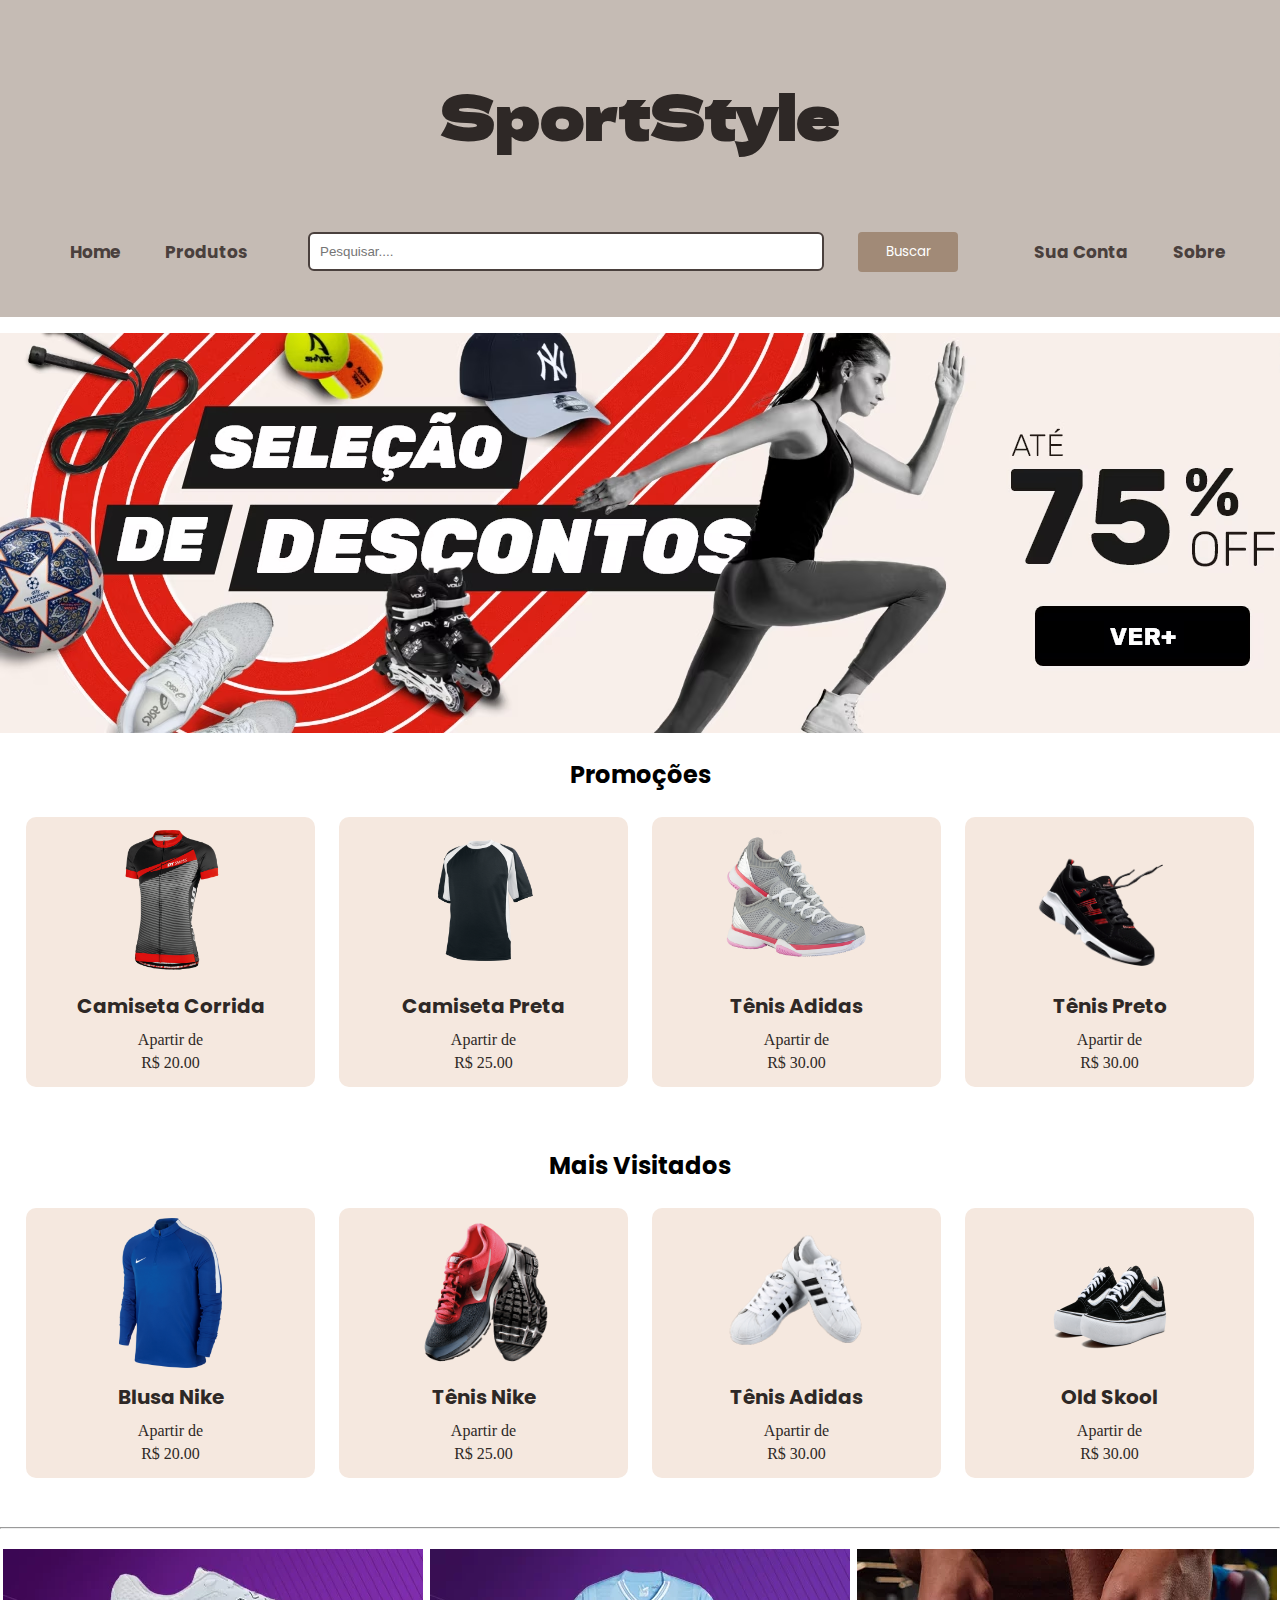
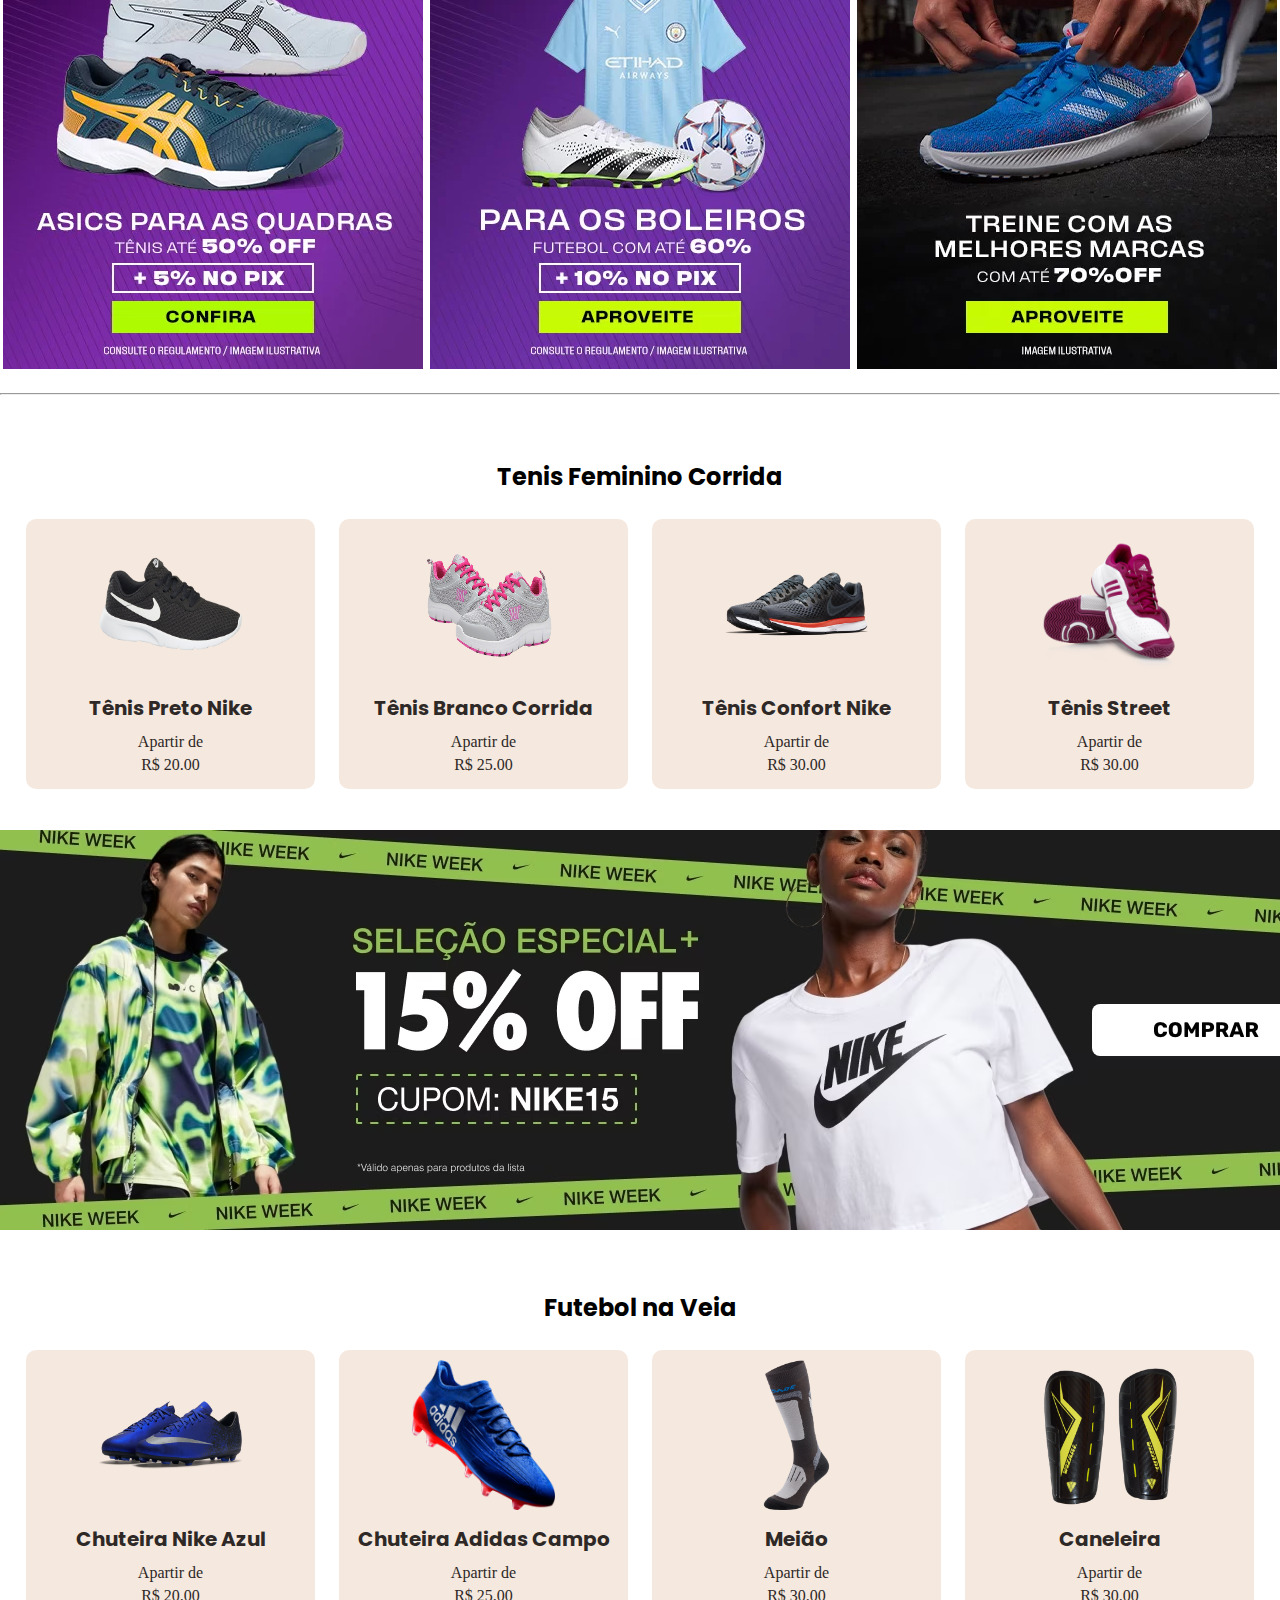
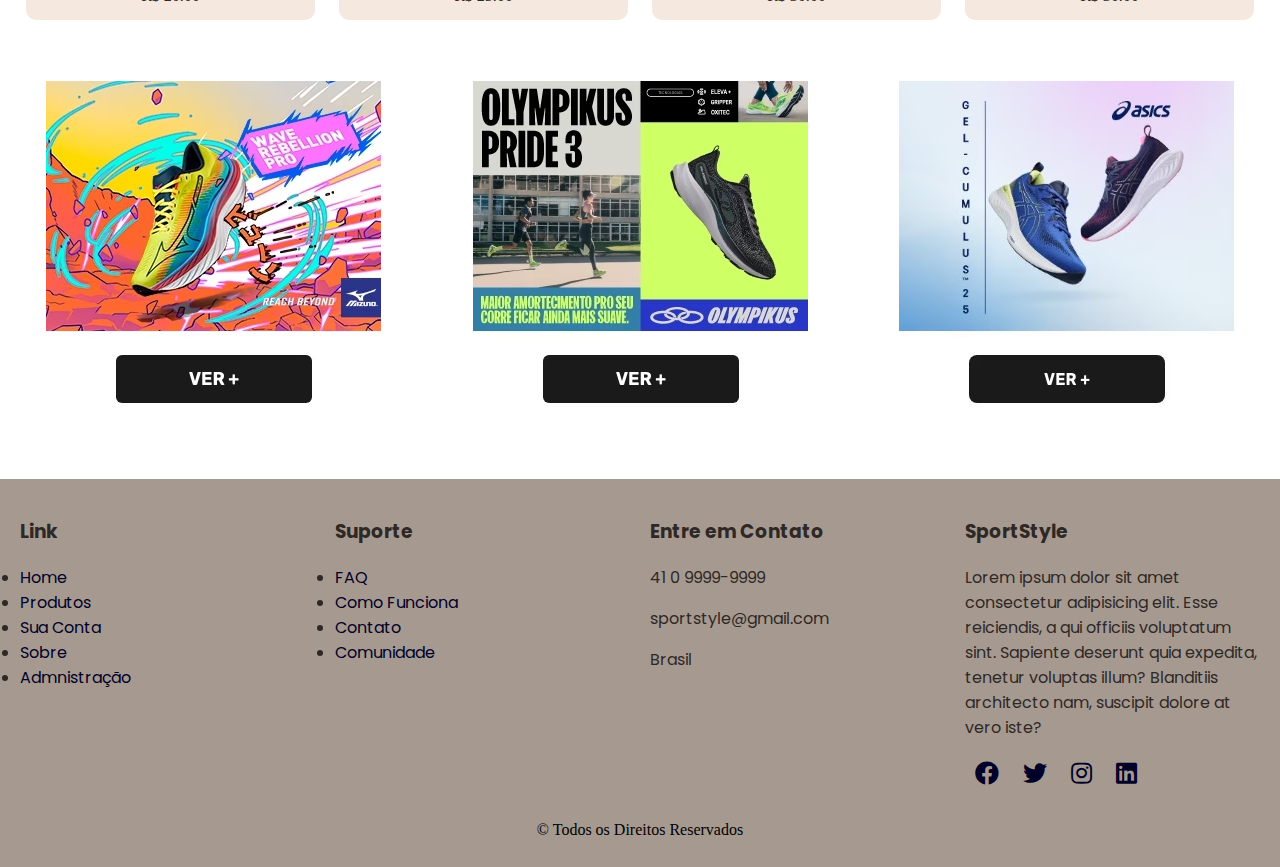
<file: index.html>
<!DOCTYPE html>
<html lang="PT-BR">
    <head>
        <meta charset="UTF-8">
        <meta name="viewport" content="width=device-width, initial-scale=1.0">
        <title>SportStyle</title>
        <link rel="icon" href="./imagens/tenis-de-corrida.png" > 
        <link rel="stylesheet" href="styleindex.css">
        <link rel="stylesheet" href="https://cdnjs.cloudflare.com/ajax/libs/font-awesome/5.15.3/css/all.min.css">

        
    </head>
    <body>
        <header class="header">
            
            <div class="namepagina">
                <h1>SportStyle</h1>
            </div>

            <ul>                
                <a href="index.html"><li>Home</li></a>
                <a href="./produtos.html"><li>Produtos</li></a>

                <li class="none"><form class="form">
                    <input type="text" placeholder="Pesquisar....">
                    <button type="submit">Buscar</button>
                </form></li>

              
                <a href="./login.html"><li>Sua Conta</li></a>
                <a href="sobre.html"><li>Sobre</li></a> 
              
                                
            </ul>

        </header>

        <main class="main">

            <ul></ul>

            <div class="propaganda-grande">

                <a href="./produtos.html"><img src="./imagens/desk (2).avif" alt="propaganda"></a>

            </div>

            <h2>Promoções</h2>

            <div class="produtos">
                <div class="item">
                    <img src="./imagens/pngwing.com (1).png " alt="Produto">
                    <h3>Camiseta Corrida</h3>
                    <p>Apartir de</p>
                    <p>R$ 20.00</p>
                </div>                     

                <div class="item">
                    <img src="./imagens/camiseta.png" alt="Produto">
                    <h3>Camiseta Preta</h3>
                    <p>Apartir de</p>
                    <p>R$ 25.00</p>
                </div>
            
                <div class="item">
                    <img src="./imagens/pngwing.com (2).png" alt="Produto">
                    <h3>Tênis Adidas</h3>
                    <p>Apartir de</p>
                    <p>R$ 30.00</p>
                </div>

                <div class="item">
                    <img src="./imagens/tenuspretop.png" alt="Produto">
                    <h3>Tênis Preto</h3>
                    <p>Apartir de</p>
                    <p>R$ 30.00</p>
                </div>
            </div>  
            
            <br><br>

            <h2>Mais Visitados</h2>

            <div class="produtos">
                <div class="item">
                    <img src="./imagens/blusanike.png" alt="Produto">
                    <h3>Blusa Nike</h3>
                    <p>Apartir de</p>
                    <p>R$ 20.00</p>
                </div>
            
                <div class="item">
                    <img src="./imagens/tenis nike.png" alt="Produto">
                    <h3>Tênis Nike</h3>
                    <p>Apartir de</p>
                    <p>R$ 25.00</p>
                </div>
            
                <div class="item">
                    <img src="imagens/tenisadidass.png" alt="Produto">
                    <h3>Tênis Adidas</h3>
                    <p>Apartir de</p>
                    <p>R$ 30.00</p>
                </div>

                <div class="item">
                    <img src="imagens/tenis vans.png" alt="Produto">
                    <h3>Old Skool</h3>
                    <p>Apartir de</p>
                    <p>R$ 30.00</p>
                </div>
            </div> 
            
            <br><br>

            <hr>
           
            <div class="promocoesimg">
                <div class="promocao-item">
                    <img src="./imagens/5473_trio7.webp" alt="Promoção 1">
                </div>
        
                <div class="promocao-item">
                    <img src="./imagens/4849_FUTEBOL-420X420px.webp" alt="Promoção 2">
                </div>
        
                <div class="promocao-item">
                    <img src="./imagens/7510_trio8.webp" alt="Promoção 3">
                </div>
            </div>

            <hr>

            <br><br>

            <h2>Tenis Feminino Corrida</h2>

            <div class="produtos">
                <div class="item">
                    <img src="imagens/tf5.png" alt="Produto">
                    <h3>Tênis Preto Nike</h3>
                    <p>Apartir de</p>
                    <p>R$ 20.00</p>
                </div>
            
                <div class="item">
                    <img src="imagens/tf3.png" alt="Produto">
                    <h3>Tênis Branco Corrida</h3>
                    <p>Apartir de</p>
                    <p>R$ 25.00</p>
                </div>
            
                <div class="item">
                    <img src="imagens/tf2.png" alt="Produto">
                    <h3>Tênis Confort Nike</h3>
                    <p>Apartir de</p>
                    <p>R$ 30.00</p>
                </div>

                <div class="item">
                    <img src="imagens/tf4.png" alt="Produto">
                    <h3>Tênis Street</h3>
                    <p>Apartir de</p>
                    <p>R$ 30.00</p>
                </div>
            </div>
            
            <br><br>

            <div class="propaganda-hori">

                <a href="./produtos.html"><img src="./imagens/desk.avif" alt="propaganda"></a>

            </div>

            <br><br>

            <h2>Futebol na Veia</h2>

            <div class="produtos">
                <div class="item">
                    <img src="./imagens/chu2.png" alt="Produto">
                    <h3>Chuteira Nike Azul</h3>
                    <p>Apartir de</p>
                    <p>R$ 20.00</p>
                </div>
            
                <div class="item">
                    <img src="./imagens/chu.png" alt="Produto">
                    <h3>Chuteira Adidas Campo</h3>
                    <p>Apartir de</p>
                    <p>R$ 25.00</p>
                </div>
            
                <div class="item">
                    <img src="./imagens/meiao.png" alt="Produto">
                    <h3>Meião</h3>
                    <p>Apartir de</p>
                    <p>R$ 30.00</p>
                </div>

                <div class="item">
                    <img src="./imagens/canelei.png" alt="Produto">
                    <h3>Caneleira</h3>
                    <p>Apartir de</p>
                    <p>R$ 30.00</p>
                </div>
            </div> 

            <br><br>

            <div class="promocoesimg">
                <div class="promocao-item">
                    <a href="./produtos.html"><img src="./imagens/pq1.avif" alt="Promoção 1"></a>
                </div>
        
                <div class="promocao-item">
                    <a href="./produtos.html"><img src="./imagens/pq2.avif" alt="Promoção 2"></a>
                </div>
        
                <div class="promocao-item">
                   <a href="./produtos.html"><img src="./imagens/pq3.avif" alt="Promoção 3"></a>
                </div>
            </div>

         

            <br><br>

        </main>

        

        <footer>
            <div class="footer-container">
                <div class="footer-column">
                   
                <h3>Link</h3>
                <li><a href="./index.html">Home</a></li>
                <li><a href="./produtos.html">Produtos</a></li>
                <li><a href="./login.html">Sua Conta</a></li>
                <li><a href="./sobre.html">Sobre</a></li>
                <li><a href="ADM.html">Admnistração</a></li>

                </div>
                <div class="footer-column">
                    
                <h3>Suporte</h3>
                <li><a href="#">FAQ</a></li>
                <li><a href="#">Como Funciona</a></li>
                <li><a href="#">Contato</a></li>
                <li><a href="#">Comunidade</a></li>

                </div>
                <div class="footer-column">
                    
                    <h3>Entre em Contato</h3>
                
                    <p>41 0 9999-9999</p>
                
                
                    <p>sportstyle@gmail.com</p>
                
                
                    <p>Brasil</p>
                

                </div>
                <div class="footer-column social-icons">

                    <h3>SportStyle</h3>
                    <p>Lorem ipsum dolor sit amet consectetur adipisicing elit. Esse reiciendis, a qui officiis voluptatum sint. Sapiente deserunt quia expedita, tenetur voluptas illum? Blanditiis architecto nam, suscipit dolore at vero iste?</p>
    
                    <a href="#"><i class="fab fa-facebook"></i></a>
                    <a href="#"><i class="fab fa-twitter"></i></a>
                    <a href="#"><i class="fab fa-instagram"></i></a>
                    <a href="#"><i class="fab fa-linkedin"></i></a>
                        
                    </div>
                </div>
            </div>
            <p class="direitos">&copy Todos os Direitos Reservados <br><br> </p>

        </footer>
    </body>
</html>
</file>
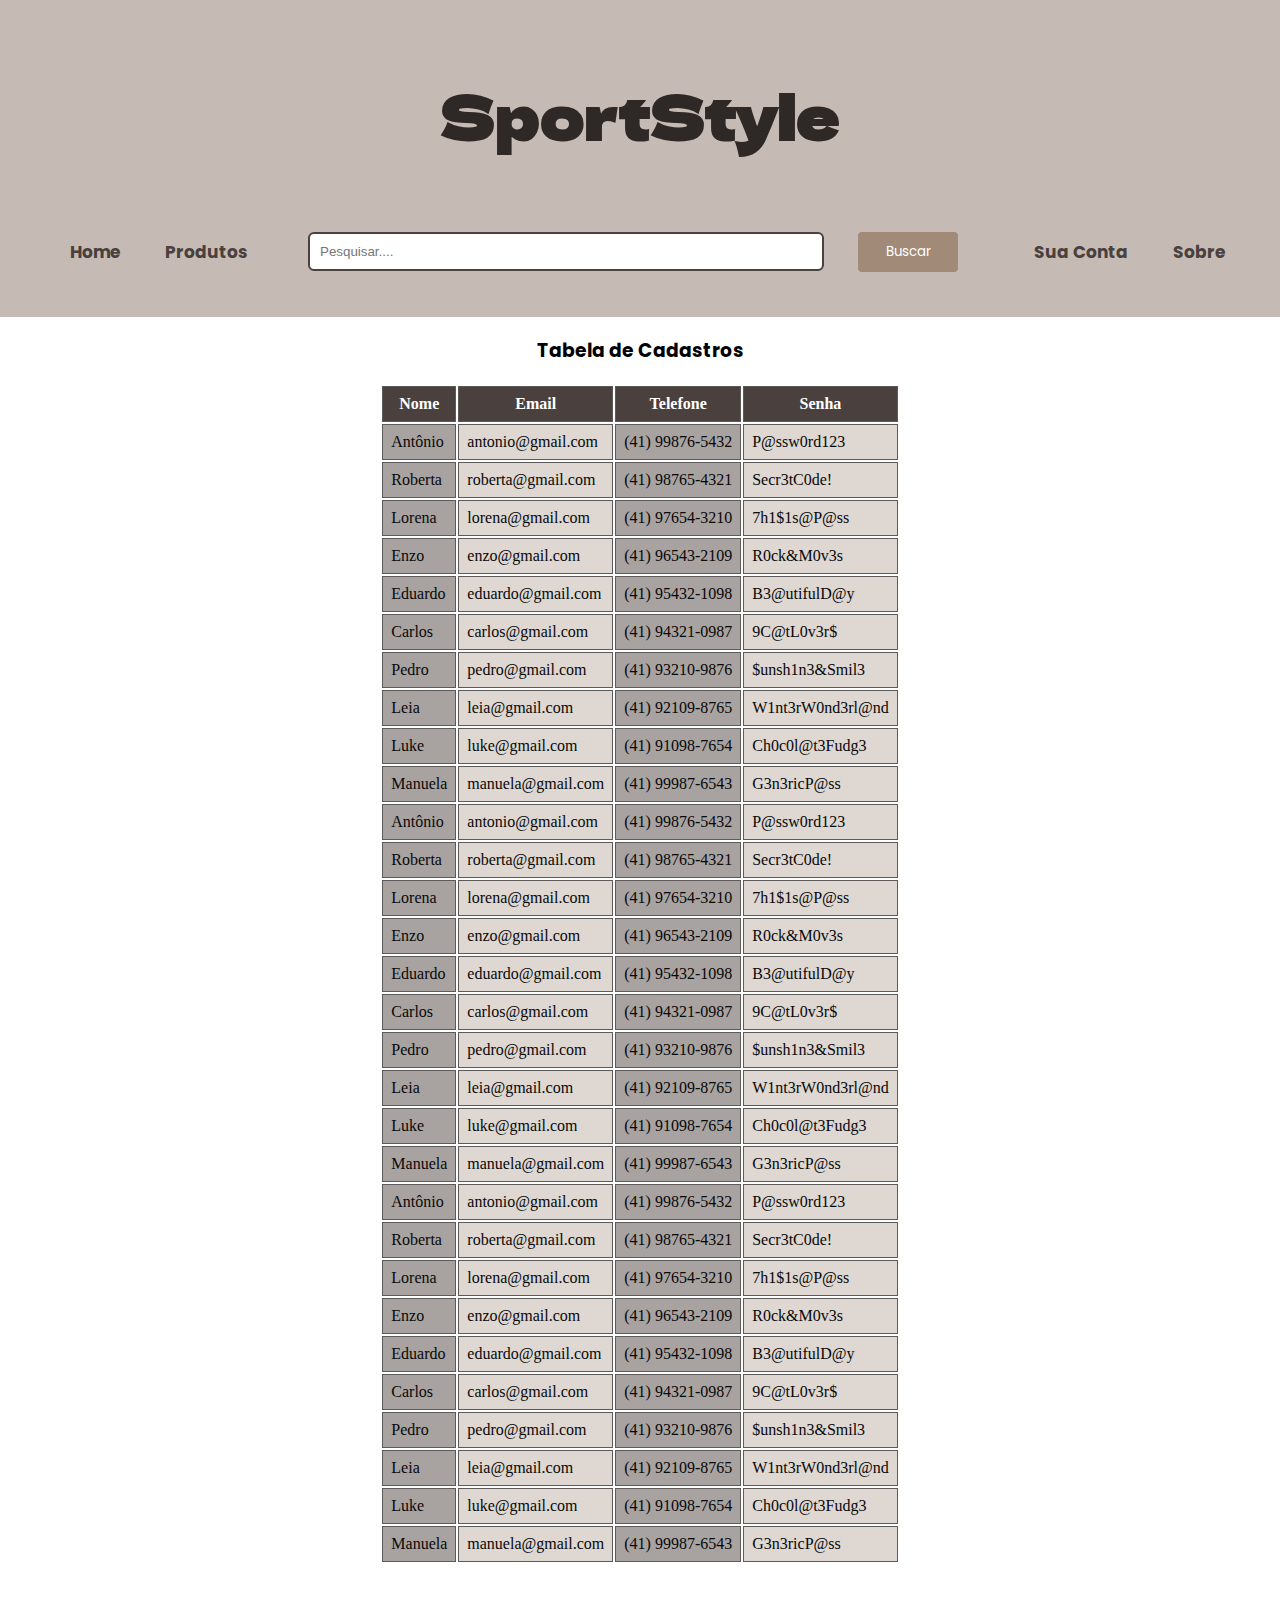
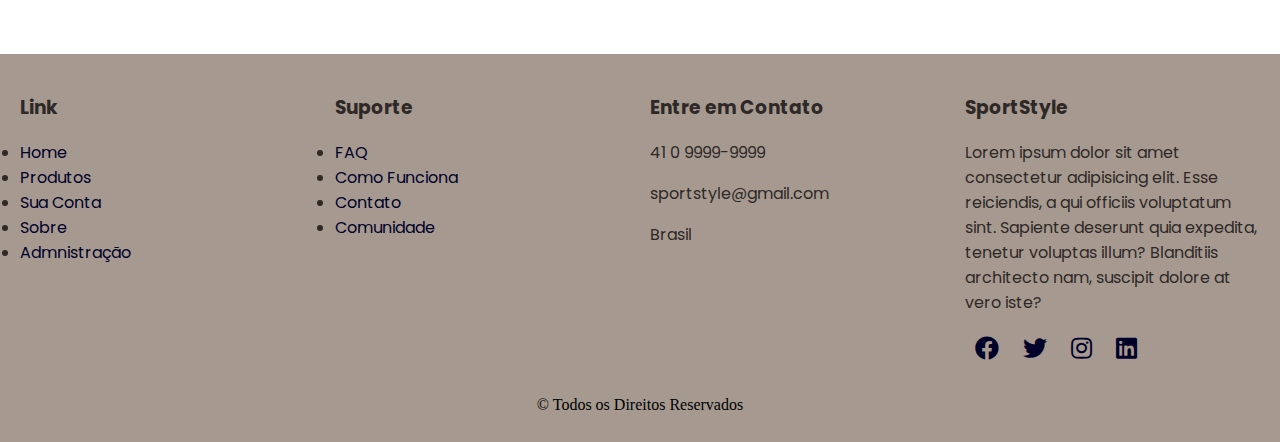
<file: ADM.html>
<!DOCTYPE html>
<html lang="PT-BR">
    <head>
        <meta charset="UTF-8">
        <meta name="viewport" content="width=device-width, initial-scale=1.0">
        <title>SportStyle</title>
        <link rel="icon" href="./imagens/tenis-de-corrida.png" > 
        <link rel="stylesheet" href="./styleADM.css">
        <link rel="stylesheet" href="https://cdnjs.cloudflare.com/ajax/libs/font-awesome/5.15.3/css/all.min.css">

        
    </head>
    <body>
        <header class="header">
            
            <div class="namepagina">
                <h1>SportStyle</h1>
            </div>

            <ul>                
                <a href="index.html"><li>Home</li></a>
                <a href="./produtos.html"><li>Produtos</li></a>

                <li class="none"><form class="form">
                    <input type="text" placeholder="Pesquisar....">
                    <button type="submit">Buscar</button>
                </form></li>

              
                <a href="./login.html"><li>Sua Conta</li></a>
                <a href="sobre.html"><li>Sobre</li></a> 
              
                                
            </ul>

        </header>

        <style> 
            table{ 
                width:100%; 
                display: flex;
                justify-content: center;
                align-items: center;
            } 
            td,th{ 
                border:1px solid rgb(95, 90, 90); 
                padding: 8px
            }
        </style>                   
        <main>
            <h3> Tabela de Cadastros</h3>
            <section>
                <table>
                    <tr>
                        <th style="background-color:#4a403d; color: #ffff;"> Nome </th>
                        <th style="background-color:#4a403d;color: #ffff;"> Email </th>
                        <th style="background-color: #4a403d; color: #ffff;"> Telefone </th>
                        <th style="background-color:#4a403d;color: #ffff;"> Senha </th>
                    </tr>
                    <tr>
                        <td style="background-color:#a8a3a0; color: #080808;"> Antônio </td>
                        <td style="background-color: #ded7d2;color: #080808;"> antonio@gmail.com </td>
                        <td style="background-color: #a8a3a0; color: #080808;"> (41) 99876-5432 </td>
                        <td style="background-color:#ded7d2;color: #080808;"> P@ssw0rd123 </td>
                    </tr>
                    <tr>
                        <td style="background-color: #a8a3a0; color: #080808;"> Roberta </td>
                        <td style="background-color:#ded7d2;color: #080808;"> roberta@gmail.com </td>
                        <td style="background-color: #a8a3a0; color: #080808;"> (41) 98765-4321 </td>
                        <td style="background-color:#ded7d2;color: #080808;"> Secr3tC0de! </td>
                    </tr>
                    <tr>
                        <td style="background-color:#a8a3a0;color: #080808;"> Lorena </td>
                        <td style="background-color: #ded7d2; color: #080808;"> lorena@gmail.com </td>
                        <td style="background-color:#a8a3a0;color: #080808;"> (41) 97654-3210 </td>
                        <td style="background-color: #ded7d2; color: #080808;"> 7h1$1s@P@ss </td>
                    </tr>
                    <tr>
                        <td style="background-color: #a8a3a0; color: #080808;"> Enzo </td>
                        <td style="background-color:#ded7d2;color: #080808;"> enzo@gmail.com </td>
                        <td style="background-color: #a8a3a0; color: #080808;"> (41) 96543-2109 </td>
                        <td style="background-color:#ded7d2;color: #080808;"> R0ck&M0v3s </td>
                    </tr>
                    <tr>
                        <td style="background-color:#a8a3a0;color: #080808;"> Eduardo </td>
                        <td style="background-color: #ded7d2; color: #080808;"> eduardo@gmail.com </td>
                        <td style="background-color:#a8a3a0;color: #080808;"> (41) 95432-1098 </td>
                        <td style="background-color: #ded7d2; color: #080808;"> B3@utifulD@y </td>
                    </tr>
                    <tr>
                        <td style="background-color: #a8a3a0; color: #080808;"> Carlos </td>
                        <td style="background-color:#ded7d2;color: #080808;"> carlos@gmail.com </td>
                        <td style="background-color: #a8a3a0; color: #080808;"> (41) 94321-0987 </td>
                        <td style="background-color:#ded7d2;color: #080808;"> 9C@tL0v3r$ </td>
                    </tr>
                    <tr>
                        <td style="background-color:#a8a3a0;color: #080808;"> Pedro </td>
                        <td style="background-color: #ded7d2; color: #080808;"> pedro@gmail.com </td>
                        <td style="background-color:#a8a3a0;color: #080808;"> (41) 93210-9876 </td>
                        <td style="background-color: #ded7d2; color: #080808;"> $unsh1n3&Smil3 </td>
                    </tr>
                    <tr>
                        <td style="background-color: #a8a3a0; color: #080808;"> Leia </td>
                        <td style="background-color:#ded7d2;color: #080808;"> leia@gmail.com </td>
                        <td style="background-color: #a8a3a0; color: #080808;"> (41) 92109-8765 </td>
                        <td style="background-color:#ded7d2;color: #080808;"> W1nt3rW0nd3rl@nd </td>
                    </tr>
                    <tr>
                        <td style="background-color:#a8a3a0;color: #080808;"> Luke </td>
                        <td style="background-color: #ded7d2; color: #080808;"> luke@gmail.com </td>
                        <td style="background-color:#a8a3a0;color: #080808;"> (41) 91098-7654 </td>
                        <td style="background-color: #ded7d2; color: #080808;"> Ch0c0l@t3Fudg3 </td>
                    </tr>
                    <tr>
                        <td style="background-color: #a8a3a0; color: #080808;"> Manuela </td>
                        <td style="background-color:#ded7d2;color: #080808;"> manuela@gmail.com </td>
                        <td style="background-color: #a8a3a0; color: #080808;"> (41) 99987-6543 </td>
                        <td style="background-color:#ded7d2;color: #080808;"> G3n3ricP@ss </td>
                    </tr>
                    <tr>
                        <td style="background-color:#a8a3a0; color: #080808;"> Antônio </td>
                        <td style="background-color: #ded7d2;color: #080808;"> antonio@gmail.com </td>
                        <td style="background-color: #a8a3a0; color: #080808;"> (41) 99876-5432 </td>
                        <td style="background-color:#ded7d2;color: #080808;"> P@ssw0rd123 </td>
                    </tr>
                    <tr>
                        <td style="background-color: #a8a3a0; color: #080808;"> Roberta </td>
                        <td style="background-color:#ded7d2;color: #080808;"> roberta@gmail.com </td>
                        <td style="background-color: #a8a3a0; color: #080808;"> (41) 98765-4321 </td>
                        <td style="background-color:#ded7d2;color: #080808;"> Secr3tC0de! </td>
                    </tr>
                    <tr>
                        <td style="background-color:#a8a3a0;color: #080808;"> Lorena </td>
                        <td style="background-color: #ded7d2; color: #080808;"> lorena@gmail.com </td>
                        <td style="background-color:#a8a3a0;color: #080808;"> (41) 97654-3210 </td>
                        <td style="background-color: #ded7d2; color: #080808;"> 7h1$1s@P@ss </td>
                    </tr>
                    <tr>
                        <td style="background-color: #a8a3a0; color: #080808;"> Enzo </td>
                        <td style="background-color:#ded7d2;color: #080808;"> enzo@gmail.com </td>
                        <td style="background-color: #a8a3a0; color: #080808;"> (41) 96543-2109 </td>
                        <td style="background-color:#ded7d2;color: #080808;"> R0ck&M0v3s </td>
                    </tr>
                    <tr>
                        <td style="background-color:#a8a3a0;color: #080808;"> Eduardo </td>
                        <td style="background-color: #ded7d2; color: #080808;"> eduardo@gmail.com </td>
                        <td style="background-color:#a8a3a0;color: #080808;"> (41) 95432-1098 </td>
                        <td style="background-color: #ded7d2; color: #080808;"> B3@utifulD@y </td>
                    </tr>
                    <tr>
                        <td style="background-color: #a8a3a0; color: #080808;"> Carlos </td>
                        <td style="background-color:#ded7d2;color: #080808;"> carlos@gmail.com </td>
                        <td style="background-color: #a8a3a0; color: #080808;"> (41) 94321-0987 </td>
                        <td style="background-color:#ded7d2;color: #080808;"> 9C@tL0v3r$ </td>
                    </tr>
                    <tr>
                        <td style="background-color:#a8a3a0;color: #080808;"> Pedro </td>
                        <td style="background-color: #ded7d2; color: #080808;"> pedro@gmail.com </td>
                        <td style="background-color:#a8a3a0;color: #080808;"> (41) 93210-9876 </td>
                        <td style="background-color: #ded7d2; color: #080808;"> $unsh1n3&Smil3 </td>
                    </tr>
                    <tr>
                        <td style="background-color: #a8a3a0; color: #080808;"> Leia </td>
                        <td style="background-color:#ded7d2;color: #080808;"> leia@gmail.com </td>
                        <td style="background-color: #a8a3a0; color: #080808;"> (41) 92109-8765 </td>
                        <td style="background-color:#ded7d2;color: #080808;"> W1nt3rW0nd3rl@nd </td>
                    </tr>
                    <tr>
                        <td style="background-color:#a8a3a0;color: #080808;"> Luke </td>
                        <td style="background-color: #ded7d2; color: #080808;"> luke@gmail.com </td>
                        <td style="background-color:#a8a3a0;color: #080808;"> (41) 91098-7654 </td>
                        <td style="background-color: #ded7d2; color: #080808;"> Ch0c0l@t3Fudg3 </td>
                    </tr>
                    <tr>
                        <td style="background-color: #a8a3a0; color: #080808;"> Manuela </td>
                        <td style="background-color:#ded7d2;color: #080808;"> manuela@gmail.com </td>
                        <td style="background-color: #a8a3a0; color: #080808;"> (41) 99987-6543 </td>
                        <td style="background-color:#ded7d2;color: #080808;"> G3n3ricP@ss </td>
                    </tr>
                    <tr>
                        <td style="background-color:#a8a3a0; color: #080808;"> Antônio </td>
                        <td style="background-color: #ded7d2;color: #080808;"> antonio@gmail.com </td>
                        <td style="background-color: #a8a3a0; color: #080808;"> (41) 99876-5432 </td>
                        <td style="background-color:#ded7d2;color: #080808;"> P@ssw0rd123 </td>
                    </tr>
                    <tr>
                        <td style="background-color: #a8a3a0; color: #080808;"> Roberta </td>
                        <td style="background-color:#ded7d2;color: #080808;"> roberta@gmail.com </td>
                        <td style="background-color: #a8a3a0; color: #080808;"> (41) 98765-4321 </td>
                        <td style="background-color:#ded7d2;color: #080808;"> Secr3tC0de! </td>
                    </tr>
                    <tr>
                        <td style="background-color:#a8a3a0;color: #080808;"> Lorena </td>
                        <td style="background-color: #ded7d2; color: #080808;"> lorena@gmail.com </td>
                        <td style="background-color:#a8a3a0;color: #080808;"> (41) 97654-3210 </td>
                        <td style="background-color: #ded7d2; color: #080808;"> 7h1$1s@P@ss </td>
                    </tr>
                    <tr>
                        <td style="background-color: #a8a3a0; color: #080808;"> Enzo </td>
                        <td style="background-color:#ded7d2;color: #080808;"> enzo@gmail.com </td>
                        <td style="background-color: #a8a3a0; color: #080808;"> (41) 96543-2109 </td>
                        <td style="background-color:#ded7d2;color: #080808;"> R0ck&M0v3s </td>
                    </tr>
                    <tr>
                        <td style="background-color:#a8a3a0;color: #080808;"> Eduardo </td>
                        <td style="background-color: #ded7d2; color: #080808;"> eduardo@gmail.com </td>
                        <td style="background-color:#a8a3a0;color: #080808;"> (41) 95432-1098 </td>
                        <td style="background-color: #ded7d2; color: #080808;"> B3@utifulD@y </td>
                    </tr>
                    <tr>
                        <td style="background-color: #a8a3a0; color: #080808;"> Carlos </td>
                        <td style="background-color:#ded7d2;color: #080808;"> carlos@gmail.com </td>
                        <td style="background-color: #a8a3a0; color: #080808;"> (41) 94321-0987 </td>
                        <td style="background-color:#ded7d2;color: #080808;"> 9C@tL0v3r$ </td>
                    </tr>
                    <tr>
                        <td style="background-color:#a8a3a0;color: #080808;"> Pedro </td>
                        <td style="background-color: #ded7d2; color: #080808;"> pedro@gmail.com </td>
                        <td style="background-color:#a8a3a0;color: #080808;"> (41) 93210-9876 </td>
                        <td style="background-color: #ded7d2; color: #080808;"> $unsh1n3&Smil3 </td>
                    </tr>
                    <tr>
                        <td style="background-color: #a8a3a0; color: #080808;"> Leia </td>
                        <td style="background-color:#ded7d2;color: #080808;"> leia@gmail.com </td>
                        <td style="background-color: #a8a3a0; color: #080808;"> (41) 92109-8765 </td>
                        <td style="background-color:#ded7d2;color: #080808;"> W1nt3rW0nd3rl@nd </td>
                    </tr>
                    <tr>
                        <td style="background-color:#a8a3a0;color: #080808;"> Luke </td>
                        <td style="background-color: #ded7d2; color: #080808;"> luke@gmail.com </td>
                        <td style="background-color:#a8a3a0;color: #080808;"> (41) 91098-7654 </td>
                        <td style="background-color: #ded7d2; color: #080808;"> Ch0c0l@t3Fudg3 </td>
                    </tr>
                    <tr>
                        <td style="background-color: #a8a3a0; color: #080808;"> Manuela </td>
                        <td style="background-color:#ded7d2;color: #080808;"> manuela@gmail.com </td>
                        <td style="background-color: #a8a3a0; color: #080808;"> (41) 99987-6543 </td>
                        <td style="background-color:#ded7d2;color: #080808;"> G3n3ricP@ss </td>
                    </tr>
                </table>
            </section>
            <br><br><br><br><br>
        </main>
        
            <footer>
                <div class="footer-container">
                    <div class="footer-column">
                       
                    <h3>Link</h3>
                    <li><a href="#">Home</a></li>
                    <li><a href="#">Produtos</a></li>
                    <li><a href="#">Sua Conta</a></li>
                    <li><a href="#">Sobre</a></li>
                    <li><a href="ADM.html">Admnistração</a></li>
    
                    </div>
                    <div class="footer-column">
                        
                    <h3>Suporte</h3>
                    <li><a href="#">FAQ</a></li>
                    <li><a href="#">Como Funciona</a></li>
                    <li><a href="#">Contato</a></li>
                    <li><a href="#">Comunidade</a></li>
    
                    </div>
                    <div class="footer-column">
                        
                        <h3>Entre em Contato</h3>
                    
                        <p>41 0 9999-9999</p>
                    
                    
                        <p>sportstyle@gmail.com</p>
                    
                    
                        <p>Brasil</p>
                    
    
                    </div>
                    <div class="footer-column social-icons">
    
                        <h3>SportStyle</h3>
                        <p>Lorem ipsum dolor sit amet consectetur adipisicing elit. Esse reiciendis, a qui officiis voluptatum sint. Sapiente deserunt quia expedita, tenetur voluptas illum? Blanditiis architecto nam, suscipit dolore at vero iste?</p>
        
                        <a href="#"><i class="fab fa-facebook"></i></a>
                        <a href="#"><i class="fab fa-twitter"></i></a>
                        <a href="#"><i class="fab fa-instagram"></i></a>
                        <a href="#"><i class="fab fa-linkedin"></i></a>
                            
                        </div>
                    </div>
                </div>
                <p class="direitos">&copy Todos os Direitos Reservados <br><br> </p>
    
            </footer>
        </body> 
    </html>
</file>
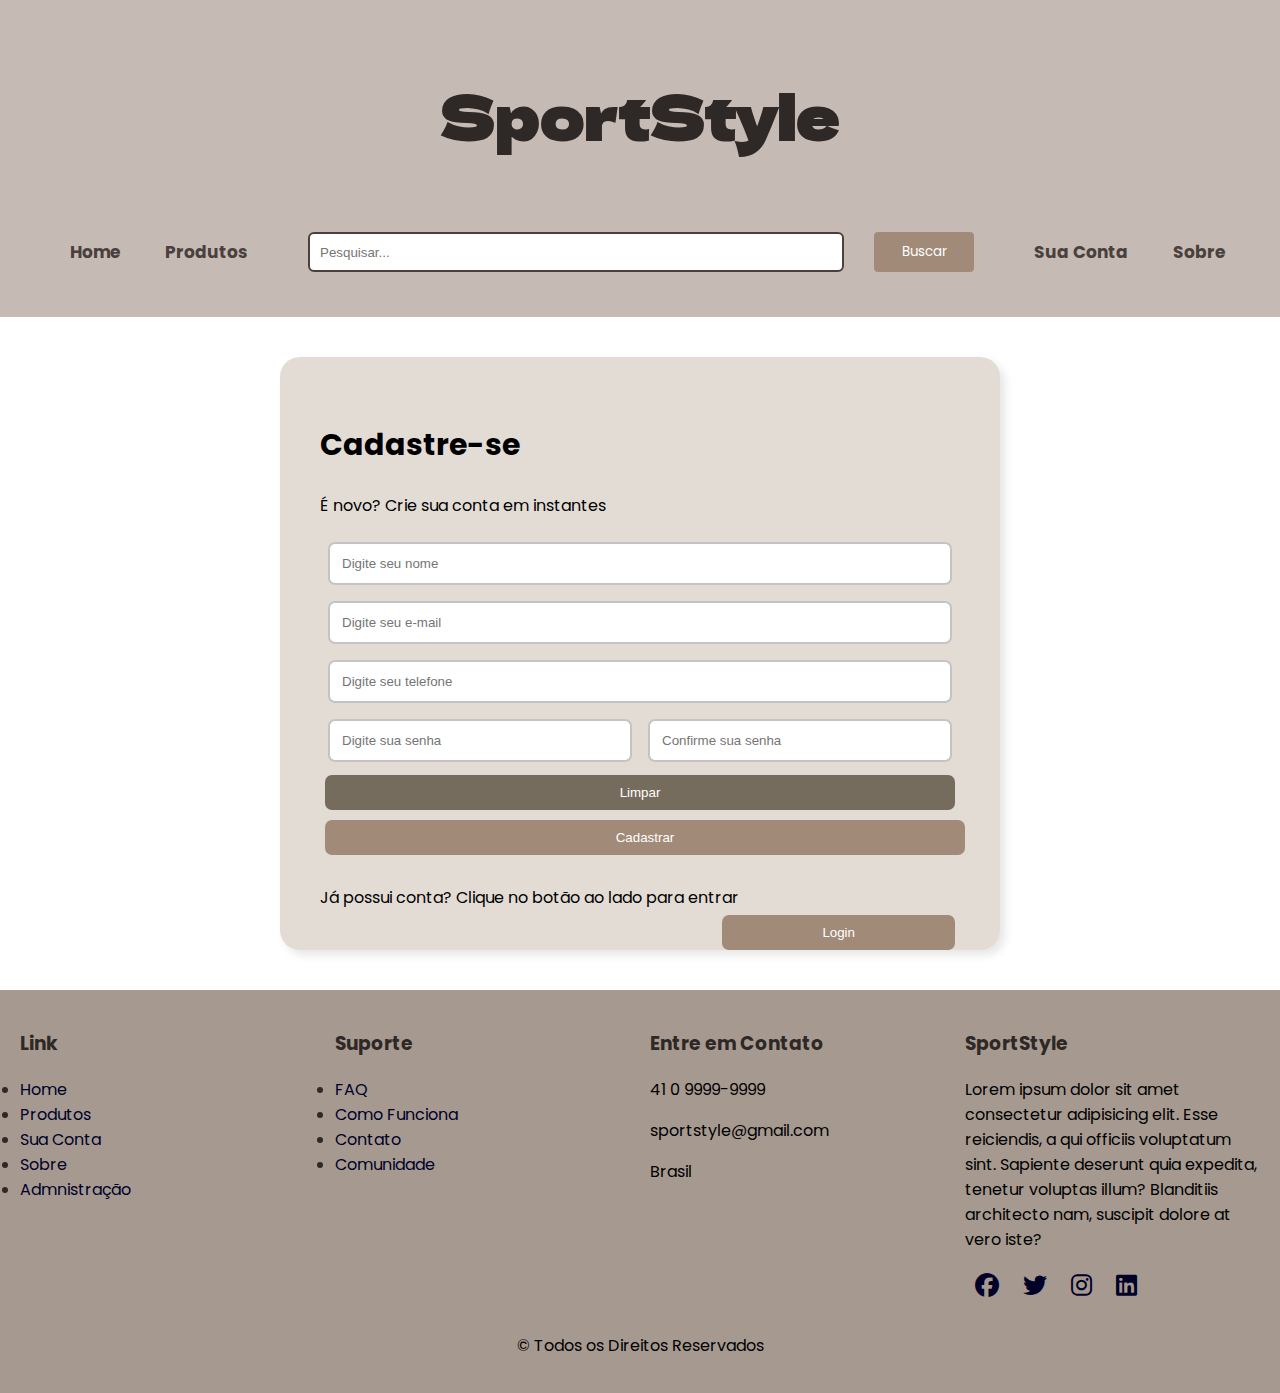
<file: cadastro.html>
<!DOCTYPE html>
<html lang="pt-br">
<head>
    <meta charset="UTF-8">
    <meta name="viewport" content="width=device-width, initial-scale=1.0">
    <title>Cadastro</title>
    <link rel="stylesheet" href="./stylecadastro.css">
    <link rel="icon" href="./imagens/tenis-de-corrida.png"> 
    <link rel="stylesheet" href="https://cdnjs.cloudflare.com/ajax/libs/font-awesome/6.2.0/css/all.min.css">


</head>
<body>

    <header class="header">
            
        <div class="namepagina">
            <h1>SportStyle</h1>
        </div>

        <ul>                
            <a href="index.html"><li>Home</li></a>
            <a href="./produtos.html"><li>Produtos</li></a>

            <li class="none"><form class="form">
                <input type="text" placeholder="Pesquisar...">
                <button type="submit">Buscar</button>
            </form></li>

          
            <a href="#"><li>Sua Conta</li></a>
            <a href="sobre.html"><li>Sobre</li></a> 
          
                            
        </ul>

    </header>

    <main>
        <section>
            <h2>Cadastre-se</h2>
            <p>É novo? Crie sua conta em instantes</p>

            <form>
                <input type="text" id="nome" name="nome" placeholder="Digite seu nome" required>
                <input type="email" id="email" name="email" placeholder="Digite seu e-mail" required>
                <input type="text" id="telefone" name="telefone" placeholder="Digite seu telefone" required>
                <input type="password" id="senha" name="senha" placeholder="Digite sua senha" required>
                <input type="password" id="confirmarSenha" name="confirmarSenha" placeholder="Confirme sua senha" required>
                <button type="reset">Limpar</button>
                
                

            </form>

            <div>
            <a href="login.html"><button type="submit" id="cadastrar">Cadastrar</button></a>
            <br><br> Já possui conta? Clique no botão ao lado para entrar
            <a href="login.html"><button type="button" id="botaologin">Login</button></a>
            </div>
            
        </section>
    </main>
    
    <footer>
        <div class="footer-container">
            <div class="footer-column">
               
            <h3>Link</h3>
            <li><a href="./index.html">Home</a></li>
            <li><a href="./produtos.html">Produtos</a></li>
            <li><a href="./login.html">Sua Conta</a></li>
            <li><a href="./sobre.html">Sobre</a></li>
            <li><a href="ADM.html">Admnistração</a></li>

            </div>
            <div class="footer-column">
                
            <h3>Suporte</h3>
            <li><a href="#">FAQ</a></li>
            <li><a href="#">Como Funciona</a></li>
            <li><a href="#">Contato</a></li>
            <li><a href="#">Comunidade</a></li>
            

            </div>
            <div class="footer-column">
                
                <h3>Entre em Contato</h3>
            
                <p>41 0 9999-9999</p>
            
            
                <p>sportstyle@gmail.com</p>
            
            
                <p>Brasil</p>
            

            </div>
            <div class="footer-column social-icons">

                <h3>SportStyle</h3>
                <p>Lorem ipsum dolor sit amet consectetur adipisicing elit. Esse reiciendis, a qui officiis voluptatum sint. Sapiente deserunt quia expedita, tenetur voluptas illum? Blanditiis architecto nam, suscipit dolore at vero iste?</p>

                <a href="#"><i class="fab fa-facebook"></i></a>
                <a href="#"><i class="fab fa-twitter"></i></a>
                <a href="#"><i class="fab fa-instagram"></i></a>
                <a href="#"><i class="fab fa-linkedin"></i></a>
                    
                </div>
            </div>
        </div>
        <p class="direitos">&copy Todos os Direitos Reservados <br><br> </p>

    </footer>

</body>
</html>
</file>
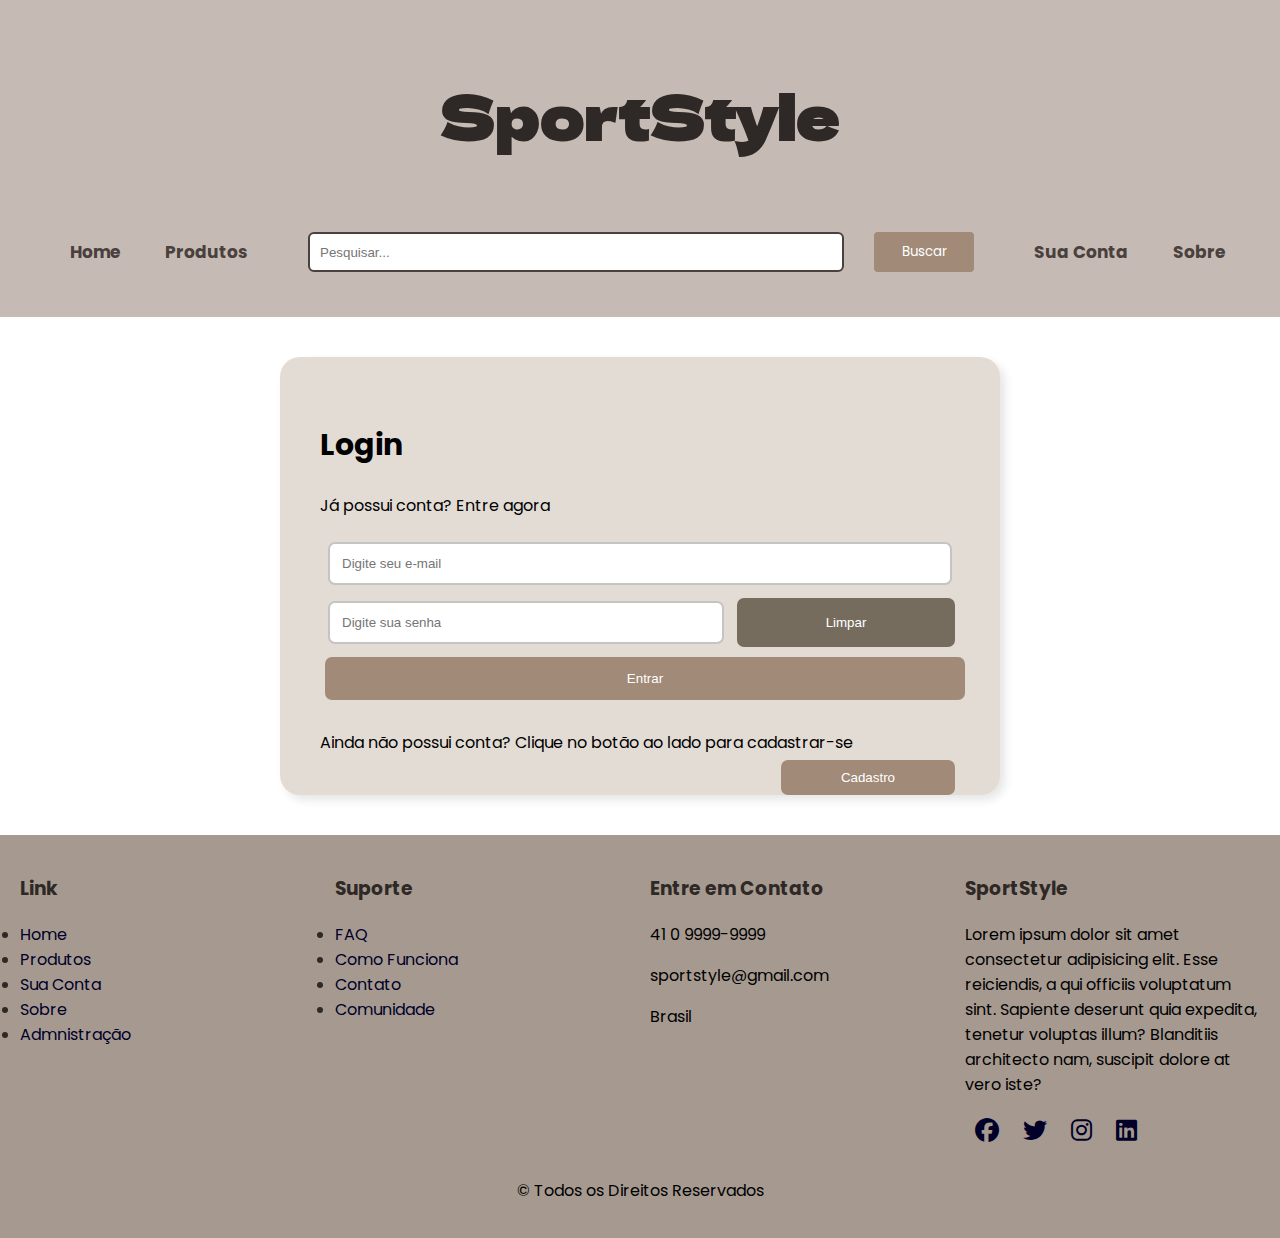
<file: login.html>
<!DOCTYPE html>
<html lang="pt-br">
<head>
    <meta charset="UTF-8">
    <meta name="viewport" content="width=device-width, initial-scale=1.0">
    <title>Login</title>
    <link rel="stylesheet" href="./stylelogin.css">
    <link rel="icon" href="./imagens/tenis-de-corrida.png"> 
    <link rel="stylesheet" href="https://cdnjs.cloudflare.com/ajax/libs/font-awesome/6.2.0/css/all.min.css">

</head>
<body>

    <header class="header">
            
        <div class="namepagina">
            <h1>SportStyle</h1>
        </div>

        <ul>                
            <a href="index.html"><li>Home</li></a>
            <a href="./produtos.html"><li>Produtos</li></a>

            <li class="none"><form class="form">
                <input type="text" placeholder="Pesquisar...">
                <button type="submit">Buscar</button>
            </form></li>

          
            <a href="#"><li>Sua Conta</li></a>
            <a href="sobre.html"><li>Sobre</li></a> 
          
                            
        </ul>

    </header>

    <main>
        <section>
            <h2>Login</h2>
            <p>Já possui conta? Entre agora</p>

            <form>
                <input type="email" id="email" name="email" placeholder="Digite seu e-mail" required>
                <input type="password" id="senha" name="senha" placeholder="Digite sua senha" required>
                <button type="reset">Limpar</button>
                
                

            </form>

            <div>
            <a href="index.html"><button type="submit" id="botaoentrar">Entrar</button></a>
            <br><br> Ainda não possui conta? Clique no botão ao lado para cadastrar-se
            <a href="cadastro.html"><button type="button" id="botaocadastro">Cadastro</button></a>
            </div>
            
        </section>
    </main>

    <footer>
        <div class="footer-container">
            <div class="footer-column">
               
            <h3>Link</h3>
            <li><a href="./index.html">Home</a></li>
            <li><a href="./produtos.html">Produtos</a></li>
            <li><a href="./login.html">Sua Conta</a></li>
            <li><a href="./sobre.html">Sobre</a></li>
            <li><a href="ADM.html">Admnistração</a></li>

            </div>
            <div class="footer-column">
                
            <h3>Suporte</h3>
            <li><a href="#">FAQ</a></li>
            <li><a href="#">Como Funciona</a></li>
            <li><a href="#">Contato</a></li>
            <li><a href="#">Comunidade</a></li>
            

            </div>
            <div class="footer-column">
                
                <h3>Entre em Contato</h3>
            
                <p>41 0 9999-9999</p>
            
            
                <p>sportstyle@gmail.com</p>
            
            
                <p>Brasil</p>
            

            </div>
            <div class="footer-column social-icons">

                <h3>SportStyle</h3>
                <p>Lorem ipsum dolor sit amet consectetur adipisicing elit. Esse reiciendis, a qui officiis voluptatum sint. Sapiente deserunt quia expedita, tenetur voluptas illum? Blanditiis architecto nam, suscipit dolore at vero iste?</p>

                <a href="#"><i class="fab fa-facebook"></i></a>
                <a href="#"><i class="fab fa-twitter"></i></a>
                <a href="#"><i class="fab fa-instagram"></i></a>
                <a href="#"><i class="fab fa-linkedin"></i></a>
                    
                </div>
            </div>
        </div>
        <p class="direitos">&copy Todos os Direitos Reservados <br><br> </p>

    </footer>
    
</body>
</html>
</file>
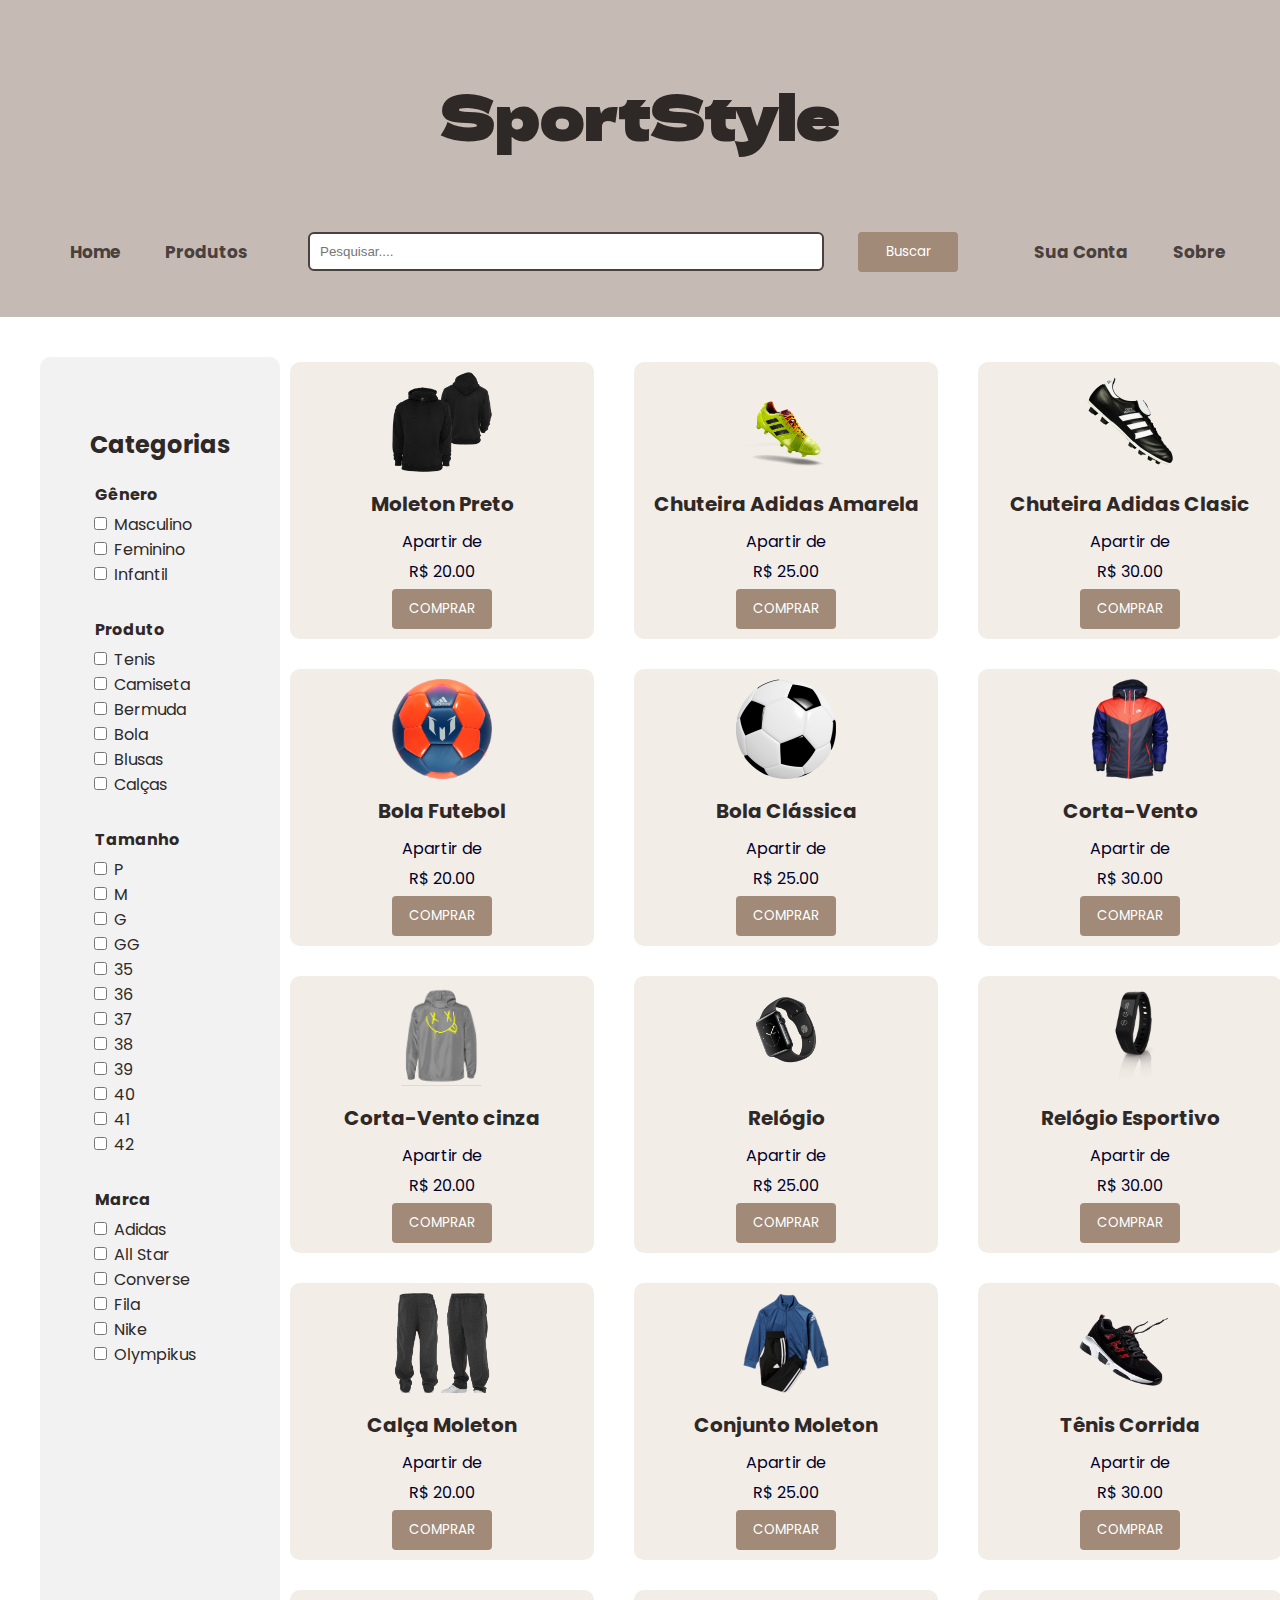
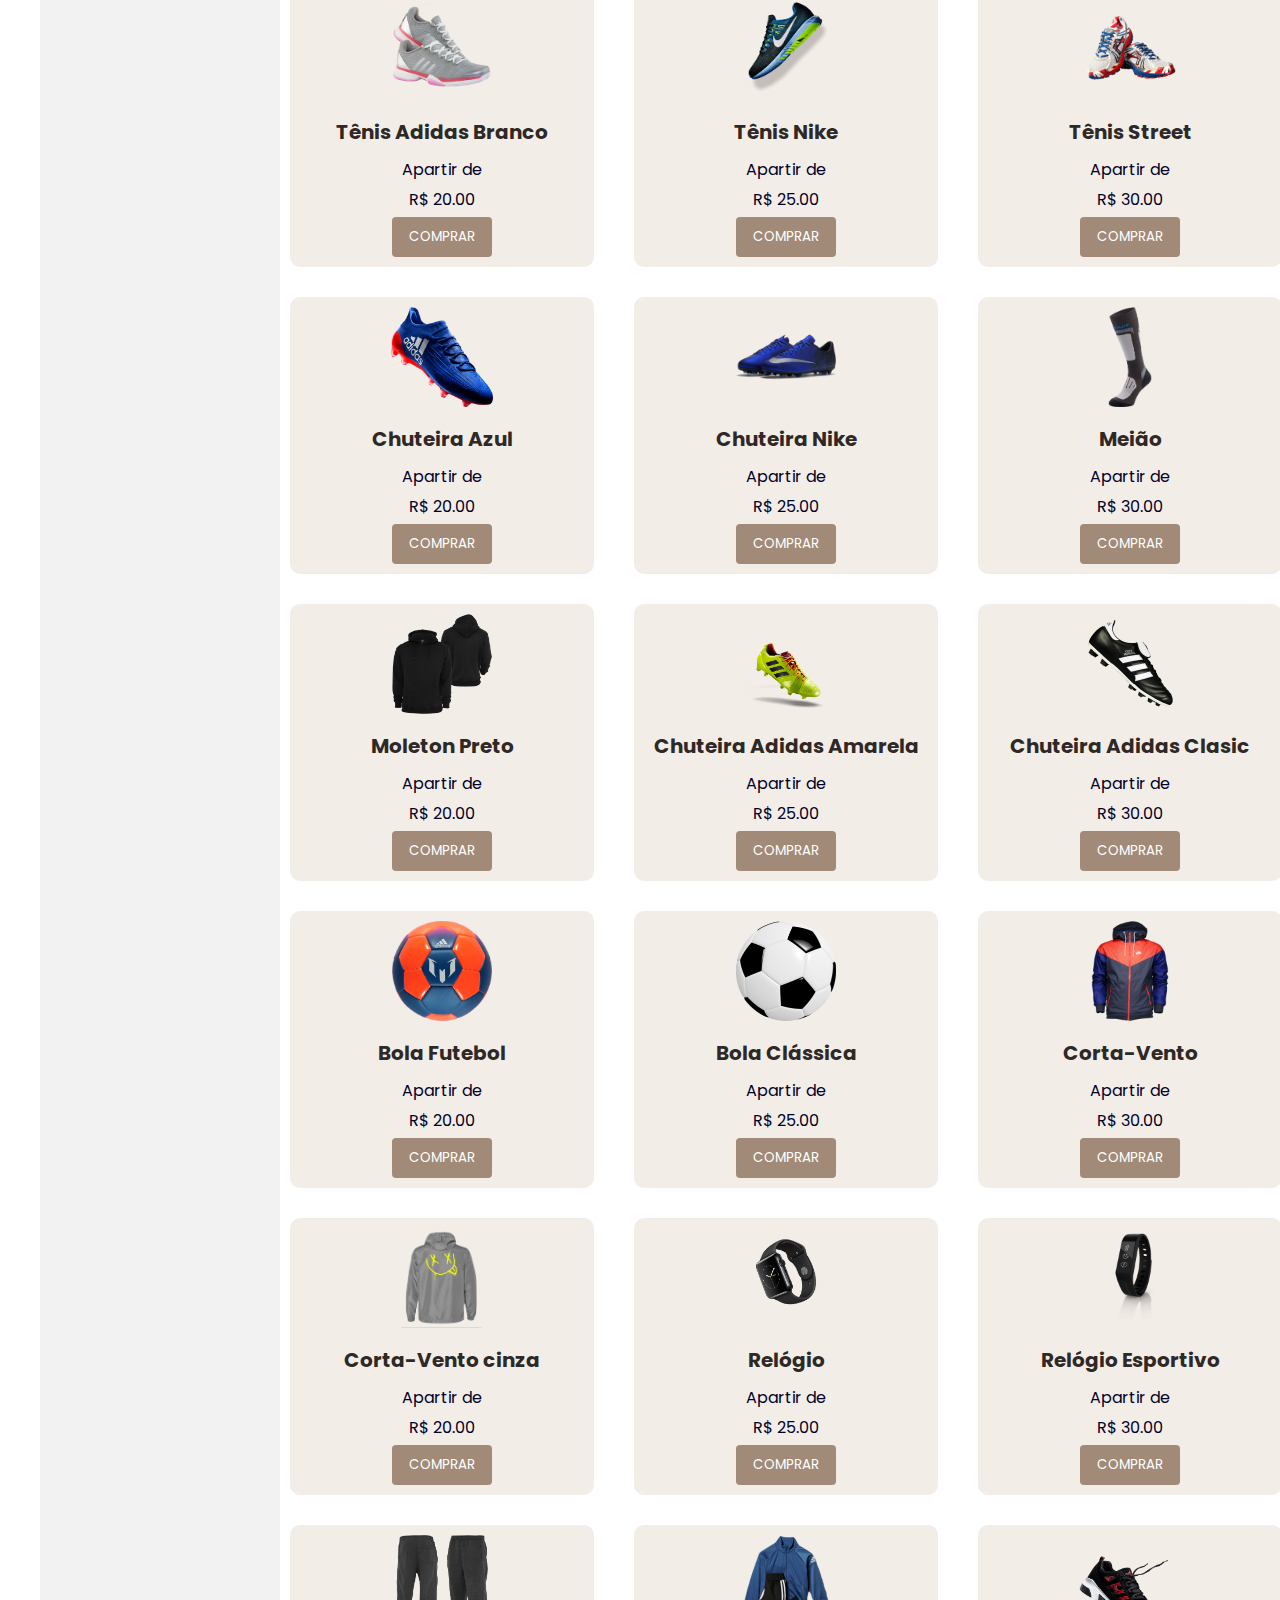
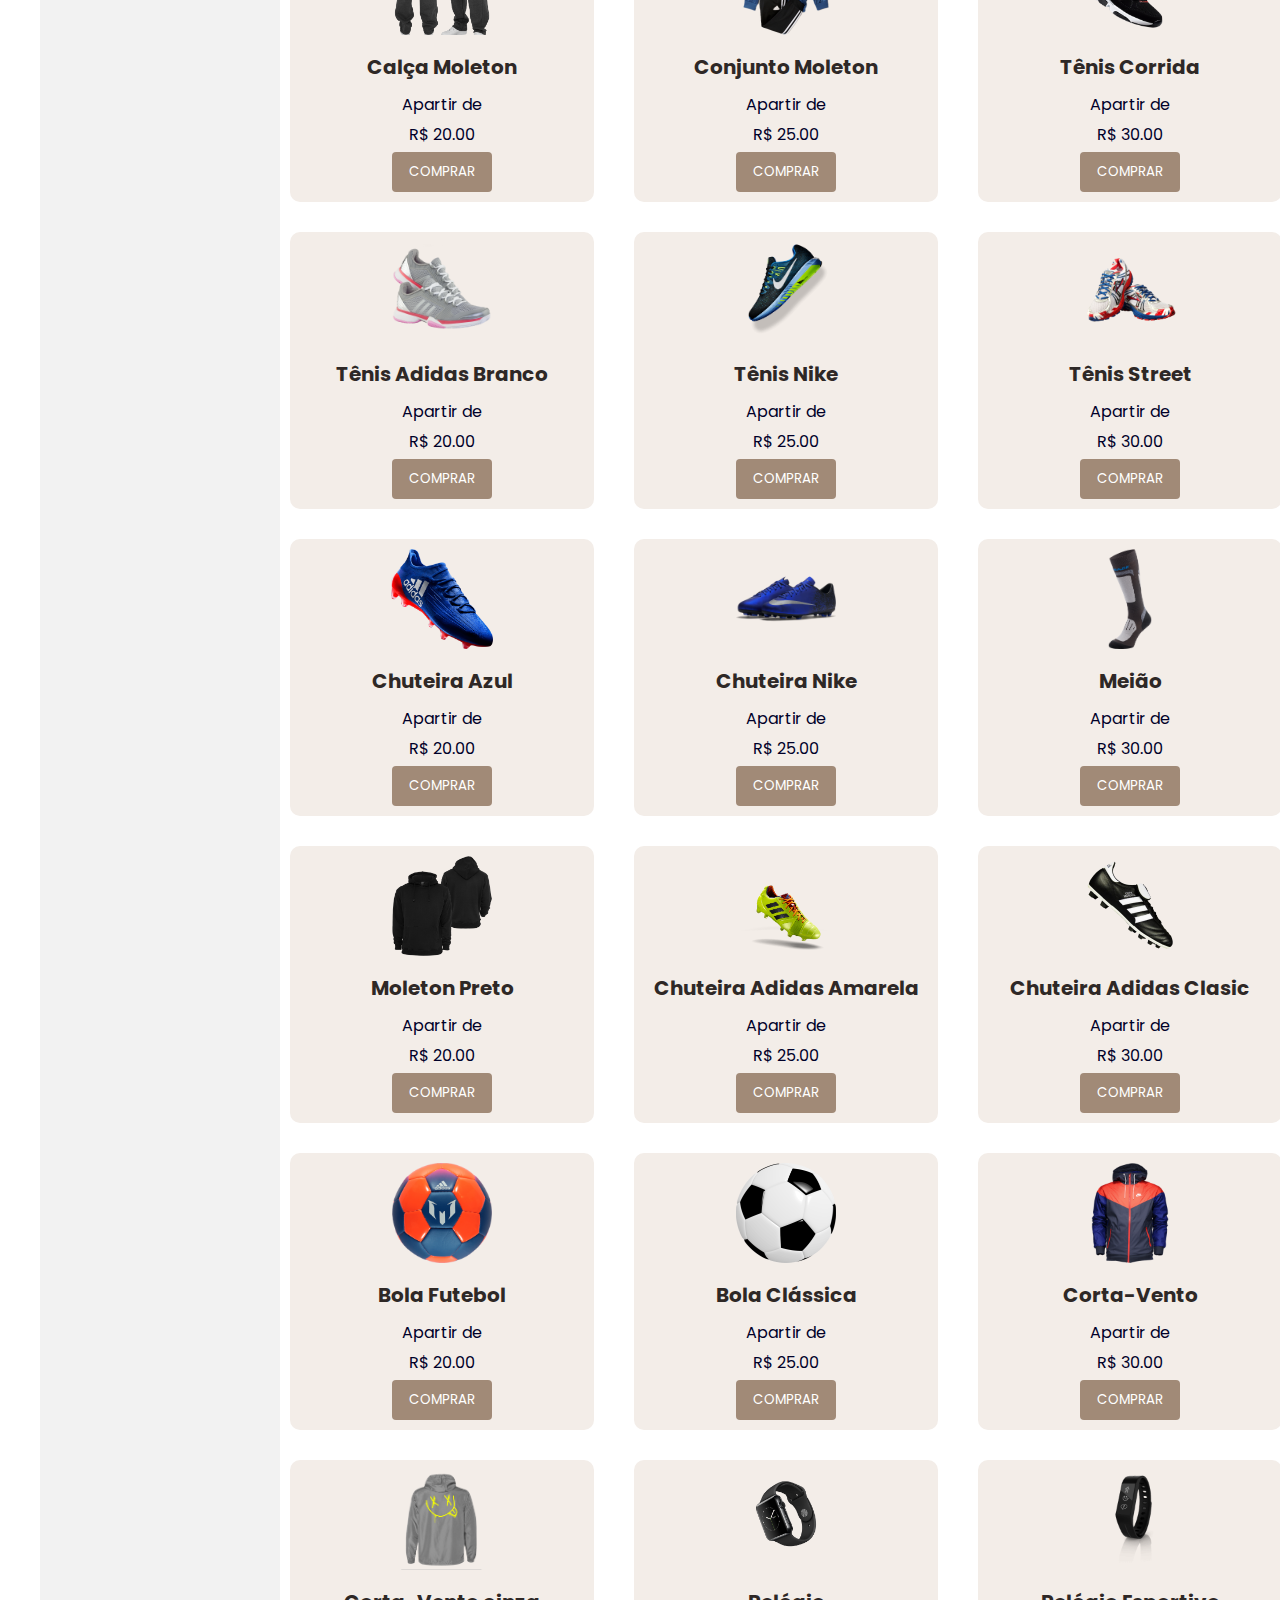
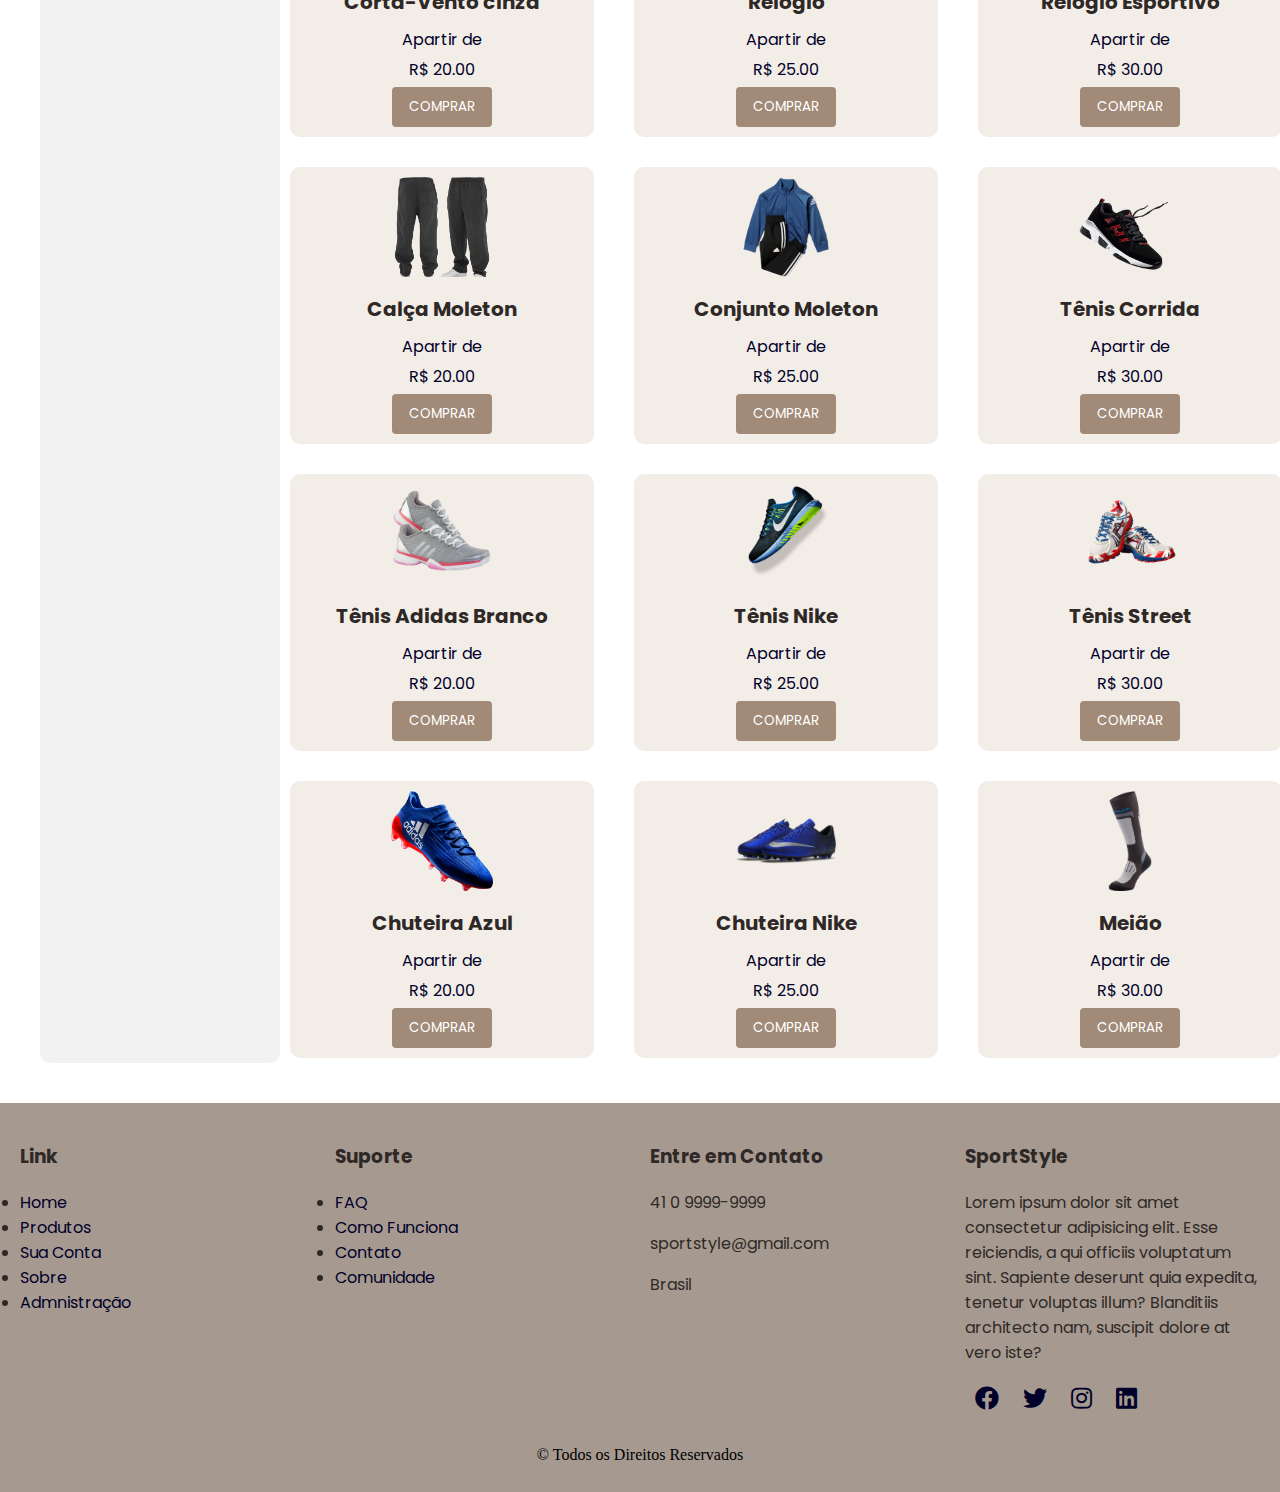
<file: produtos.html>
<!DOCTYPE html>
<html lang="PT-BR">
    <head>
        <meta charset="UTF-8">
        <meta name="viewport" content="width=device-width, initial-scale=1.0">
        <title>SportStyle</title>
        <link rel="icon" href="./imagens/tenis-de-corrida.png" > 
        <link rel="stylesheet" href="styleprodutos.css">
        <link rel="stylesheet" href="https://cdnjs.cloudflare.com/ajax/libs/font-awesome/5.15.3/css/all.min.css">

        
    </head>
    <body>
        <header class="header">
            
            <div class="namepagina">
                <h1>SportStyle</h1>
            </div>

            <ul>                
                <a href="index.html"><li>Home</li></a>
                <a href="./produtos.html"><li>Produtos</li></a>

                <li class="none"><form class="form">
                    <input type="text" placeholder="Pesquisar....">
                    <button type="submit">Buscar</button>
                </form></li>

              
                <a href="./login.html"><li>Sua Conta</li></a>
                <a href="sobre.html"><li>Sobre</li></a> 
              
                                
            </ul>

        </header>

        <main class="main">

            <aside class="categorias">
                <h2>Categorias</h2>
                <ul>
                    <li>Gênero</li>
                    <input type="checkbox" name="check[]" id="op1" value="op1">
                    <label for="op1"> Masculino </label><br>

                    <input type="checkbox" name="check[]" id="op2" value="op2">
                    <label for="op2"> Feminino </label><br>

                    <input type="checkbox" name="check[]" id="op3" value="op3">
                    <label for="op3"> Infantil </label><br><br>

                    <li>Produto</li>
                    <input type="checkbox" name="check[]" id="op4" value="op4">
                    <label for="op1"> Tenis </label><br>

                    <input type="checkbox" name="check[]" id="op5" value="op5">
                    <label for="op2"> Camiseta </label><br>

                    <input type="checkbox" name="check[]" id="op6" value="op6">
                    <label for="op3"> Bermuda </label><br>

                    <input type="checkbox" name="check[]" id="op7" value="op7">
                    <label for="op3"> Bola </label><br>

                    <input type="checkbox" name="check[]" id="op8" value="op8">
                    <label for="op3"> Blusas </label><br>

                    <input type="checkbox" name="check[]" id="op9" value="op9">
                    <label for="op3"> Calças </label><br><br>

                    <li>Tamanho</li>
                    <input type="checkbox" name="check[]" id="op10" value="op10">
                    <label for="op1"> P </label><br>

                    <input type="checkbox" name="check[]" id="op11" value="op11">
                    <label for="op2"> M </label><br>

                    <input type="checkbox" name="check[]" id="op12" value="op12">
                    <label for="op3"> G </label><br>

                    <input type="checkbox" name="check[]" id="op13" value="op13">
                    <label for="op3"> GG </label><br>

                    <input type="checkbox" name="check[]" id="op14" value="op14">
                    <label for="op3"> 35 </label><br>

                    <input type="checkbox" name="check[]" id="op15" value="op15">
                    <label for="op3"> 36 </label><br>

                    <input type="checkbox" name="check[]" id="op16" value="op16">
                    <label for="op3"> 37 </label><br>

                    <input type="checkbox" name="check[]" id="op17" value="op17">
                    <label for="op3"> 38 </label><br>

                    <input type="checkbox" name="check[]" id="op18" value="op18">
                    <label for="op3"> 39 </label><br>

                    <input type="checkbox" name="check[]" id="op19" value="op19">
                    <label for="op3"> 40 </label><br>

                    <input type="checkbox" name="check[]" id="op20" value="op20">
                    <label for="op3"> 41 </label><br>

                    <input type="checkbox" name="check[]" id="op21" value="op21 ">
                    <label for="op3"> 42 </label><br><br>

                    <li>Marca</li>
                    <input type="checkbox" name="check[]" id="op22" value="op22">
                    <label for="op1"> Adidas </label><br>

                    <input type="checkbox" name="check[]" id="op23" value="op23">
                    <label for="op2"> All Star </label><br>

                    <input type="checkbox" name="check[]" id="op24" value="op24">
                    <label for="op3"> Converse </label><br>

                    <input type="checkbox" name="check[]" id="op25" value="op25">
                    <label for="op3"> Fila </label><br>

                    <input type="checkbox" name="check[]" id="op26" value="op26">
                    <label for="op3"> Nike </label><br>

                    <input type="checkbox" name="check[]" id="op27" value="op27">
                    <label for="op3"> Olympikus </label><br><br>
                    
                    
                </ul>
            </aside>

            <section class="produtos">
                <div class="grid-produtos">
                

                <div class="item">
                    <img src="./imagenspgprodutos/pngwing.com (1).png" alt="Produto">
                    <h3>Moleton Preto</h3>
                    <p>Apartir de</p>
                    <p>R$ 20.00</p>
                    <a href="./login.html"><button type="submit" id="botaocomprar">COMPRAR</button></a>
                </div>
            
                <div class="item">
                    <img src="./imagenspgprodutos/pngwing.com (10).png" alt="Produto">
                    <h3>Chuteira Adidas Amarela</h3>
                    <p>Apartir de</p>
                    <p>R$ 25.00</p>
                    <a href="./login.html"><button type="submit" id="botaocomprar">COMPRAR</button></a>
                </div>
            
                <div class="item">
                    <img src="./imagenspgprodutos/pngwing.com (11).png" alt="Produto">
                    <h3>Chuteira Adidas Clasic</h3>
                    <p>Apartir de</p>
                    <p>R$ 30.00</p>
                    <a href="./login.html"><button type="submit" id="botaocomprar">COMPRAR</button></a>
                </div>

                <div class="item">
                    <img src="./imagenspgprodutos/pngwing.com (12).png" alt="Produto">
                    <h3>Bola Futebol</h3>
                    <p>Apartir de</p>
                    <p>R$ 20.00</p>
                    <a href="./login.html"><button type="submit" id="botaocomprar">COMPRAR</button></a>
                </div>
            
                <div class="item">
                    <img src="./imagenspgprodutos/pngwing.com (13).png" alt="Produto">
                    <h3>Bola Clássica</h3>
                    <p>Apartir de</p>
                    <p>R$ 25.00</p>
                    <a href="./login.html"><button type="submit" id="botaocomprar">COMPRAR</button></a>
                </div>
            
                <div class="item">
                    <img src="./imagenspgprodutos/pngwing.com (14).png" alt="Produto">
                    <h3>Corta-Vento</h3>
                    <p>Apartir de</p>
                    <p>R$ 30.00</p>
                    <a href="./login.html"><button type="submit" id="botaocomprar">COMPRAR</button></a>
                </div>

                <div class="item">
                    <img src="./imagenspgprodutos/pngwing.com (15).png" alt="Produto">
                    <h3>Corta-Vento cinza</h3>
                    <p>Apartir de</p>
                    <p>R$ 20.00</p>
                    <a href="./login.html"><button type="submit" id="botaocomprar">COMPRAR</button></a>
                </div>
            
                <div class="item">
                    <img src="./imagenspgprodutos/pngwing.com (16).png" alt="Produto">
                    <h3>Relógio</h3>
                    <p>Apartir de</p>
                    <p>R$ 25.00</p>
                    <a href="./login.html"><button type="submit" id="botaocomprar">COMPRAR</button></a>
                </div>
            
                <div class="item">
                    <img src="./imagenspgprodutos/pngwing.com (17).png" alt="Produto">
                    <h3>Relógio Esportivo</h3>
                    <p>Apartir de</p>
                    <p>R$ 30.00</p>
                    <a href="./login.html"><button type="submit" id="botaocomprar">COMPRAR</button></a>
                </div>

                <div class="item">
                    <img src="./imagenspgprodutos/pngwing.com (2).png" alt="Produto">
                    <h3>Calça Moleton</h3>
                    <p>Apartir de</p>
                    <p>R$ 20.00</p>
                    <a href="./login.html"><button type="submit" id="botaocomprar">COMPRAR</button></a>
                </div>
            
                <div class="item">
                    <img src="./imagenspgprodutos/pngwing.com (3).png" alt="Produto">
                    <h3>Conjunto Moleton</h3>
                    <p>Apartir de</p>
                    <p>R$ 25.00</p>
                    <a href="./login.html"><button type="submit" id="botaocomprar">COMPRAR</button></a>
                </div>
            
                <div class="item">
                    <img src="./imagenspgprodutos/pngwing.com (4).png" alt="Produto">
                    <h3>Tênis Corrida</h3>
                    <p>Apartir de</p>
                    <p>R$ 30.00</p>
                    <a href="./login.html"><button type="submit" id="botaocomprar">COMPRAR</button></a>
                </div>

                <div class="item">
                    <img src="./imagenspgprodutos/pngwing.com (5).png" alt="Produto">
                    <h3>Tênis Adidas Branco</h3>
                    <p>Apartir de</p>
                    <p>R$ 20.00</p>
                    <a href="./login.html"><button type="submit" id="botaocomprar">COMPRAR</button></a>
                </div>
            
                <div class="item">
                    <img src="./imagenspgprodutos/pngwing.com (6).png" alt="Produto">
                    <h3>Tênis Nike</h3>
                    <p>Apartir de</p>
                    <p>R$ 25.00</p>
                    <a href="./login.html"><button type="submit" id="botaocomprar">COMPRAR</button></a>
                </div>
            
                <div class="item">
                    <img src="./imagenspgprodutos/pngwing.com (7).png" alt="Produto">
                    <h3>Tênis Street</h3>
                    <p>Apartir de</p>
                    <p>R$ 30.00</p>
                    <a href="./login.html"><button type="submit" id="botaocomprar">COMPRAR</button></a>
                </div>

                <div class="item">
                    <img src="./imagenspgprodutos/pngwing.com (8).png" alt="Produto">
                    <h3>Chuteira Azul</h3>
                    <p>Apartir de</p>
                    <p>R$ 20.00</p>
                    <a href="./login.html"><button type="submit" id="botaocomprar">COMPRAR</button></a>
                </div>
            
                <div class="item">
                    <img src="./imagenspgprodutos/pngwing.com (9).png" alt="Produto">
                    <h3>Chuteira Nike</h3>
                    <p>Apartir de</p>
                    <p>R$ 25.00</p>
                    <a href="./login.html"><button type="submit" id="botaocomprar">COMPRAR</button></a>
                </div>
            
                <div class="item">
                    <img src="./imagens/meiao.png" alt="Produto">
                    <h3>Meião</h3>
                    <p>Apartir de</p>
                    <p>R$ 30.00</p>
                    <a href="./login.html"><button type="submit" id="botaocomprar">COMPRAR</button></a>
                </div>

                <div class="item">
                    <img src="./imagenspgprodutos/pngwing.com (1).png" alt="Produto">
                    <h3>Moleton Preto</h3>
                    <p>Apartir de</p>
                    <p>R$ 20.00</p>
                    <a href="./login.html"><button type="submit" id="botaocomprar">COMPRAR</button></a>
                </div>
            
                <div class="item">
                    <img src="./imagenspgprodutos/pngwing.com (10).png" alt="Produto">
                    <h3>Chuteira Adidas Amarela</h3>
                    <p>Apartir de</p>
                    <p>R$ 25.00</p>
                    <a href="./login.html"><button type="submit" id="botaocomprar">COMPRAR</button></a>
                </div>
            
                <div class="item">
                    <img src="./imagenspgprodutos/pngwing.com (11).png" alt="Produto">
                    <h3>Chuteira Adidas Clasic</h3>
                    <p>Apartir de</p>
                    <p>R$ 30.00</p>
                    <a href="./login.html"><button type="submit" id="botaocomprar">COMPRAR</button></a>
                </div>

                <div class="item">
                    <img src="./imagenspgprodutos/pngwing.com (12).png" alt="Produto">
                    <h3>Bola Futebol</h3>
                    <p>Apartir de</p>
                    <p>R$ 20.00</p>
                    <a href="./login.html"><button type="submit" id="botaocomprar">COMPRAR</button></a>
                </div>
            
                <div class="item">
                    <img src="./imagenspgprodutos/pngwing.com (13).png" alt="Produto">
                    <h3>Bola Clássica</h3>
                    <p>Apartir de</p>
                    <p>R$ 25.00</p>
                    <a href="./login.html"><button type="submit" id="botaocomprar">COMPRAR</button></a>
                </div>
            
                <div class="item">
                    <img src="./imagenspgprodutos/pngwing.com (14).png" alt="Produto">
                    <h3>Corta-Vento</h3>
                    <p>Apartir de</p>
                    <p>R$ 30.00</p>
                    <a href="./login.html"><button type="submit" id="botaocomprar">COMPRAR</button></a>
                </div>

                <div class="item">
                    <img src="./imagenspgprodutos/pngwing.com (15).png" alt="Produto">
                    <h3>Corta-Vento cinza</h3>
                    <p>Apartir de</p>
                    <p>R$ 20.00</p>
                    <a href="./login.html"><button type="submit" id="botaocomprar">COMPRAR</button></a>
                </div>
            
                <div class="item">
                    <img src="./imagenspgprodutos/pngwing.com (16).png" alt="Produto">
                    <h3>Relógio</h3>
                    <p>Apartir de</p>
                    <p>R$ 25.00</p>
                    <a href="./login.html"><button type="submit" id="botaocomprar">COMPRAR</button></a>
                </div>
            
                <div class="item">
                    <img src="./imagenspgprodutos/pngwing.com (17).png" alt="Produto">
                    <h3>Relógio Esportivo</h3>
                    <p>Apartir de</p>
                    <p>R$ 30.00</p>
                    <a href="./login.html"><button type="submit" id="botaocomprar">COMPRAR</button></a>
                </div>

                <div class="item">
                    <img src="./imagenspgprodutos/pngwing.com (2).png" alt="Produto">
                    <h3>Calça Moleton</h3>
                    <p>Apartir de</p>
                    <p>R$ 20.00</p>
                    <a href="./login.html"><button type="submit" id="botaocomprar">COMPRAR</button></a>
                </div>
            
                <div class="item">
                    <img src="./imagenspgprodutos/pngwing.com (3).png" alt="Produto">
                    <h3>Conjunto Moleton</h3>
                    <p>Apartir de</p>
                    <p>R$ 25.00</p>
                    <a href="./login.html"><button type="submit" id="botaocomprar">COMPRAR</button></a>
                </div>
            
                <div class="item">
                    <img src="./imagenspgprodutos/pngwing.com (4).png" alt="Produto">
                    <h3>Tênis Corrida</h3>
                    <p>Apartir de</p>
                    <p>R$ 30.00</p>
                    <a href="./login.html"><button type="submit" id="botaocomprar">COMPRAR</button></a>
                </div>

                <div class="item">
                    <img src="./imagenspgprodutos/pngwing.com (5).png" alt="Produto">
                    <h3>Tênis Adidas Branco</h3>
                    <p>Apartir de</p>
                    <p>R$ 20.00</p>
                    <a href="./login.html"><button type="submit" id="botaocomprar">COMPRAR</button></a>
                </div>
            
                <div class="item">
                    <img src="./imagenspgprodutos/pngwing.com (6).png" alt="Produto">
                    <h3>Tênis Nike</h3>
                    <p>Apartir de</p>
                    <p>R$ 25.00</p>
                    <a href="./login.html"><button type="submit" id="botaocomprar">COMPRAR</button></a>
                </div>
            
                <div class="item">
                    <img src="./imagenspgprodutos/pngwing.com (7).png" alt="Produto">
                    <h3>Tênis Street</h3>
                    <p>Apartir de</p>
                    <p>R$ 30.00</p>
                    <a href="./login.html"><button type="submit" id="botaocomprar">COMPRAR</button></a>
                </div>

                <div class="item">
                    <img src="./imagenspgprodutos/pngwing.com (8).png" alt="Produto">
                    <h3>Chuteira Azul</h3>
                    <p>Apartir de</p>
                    <p>R$ 20.00</p>
                    <a href="./login.html"><button type="submit" id="botaocomprar">COMPRAR</button></a>
                </div>
            
                <div class="item">
                    <img src="./imagenspgprodutos/pngwing.com (9).png" alt="Produto">
                    <h3>Chuteira Nike</h3>
                    <p>Apartir de</p>
                    <p>R$ 25.00</p>
                    <a href="./login.html"><button type="submit" id="botaocomprar">COMPRAR</button></a>
                </div>
            
                <div class="item">
                    <img src="./imagens/meiao.png" alt="Produto">
                    <h3>Meião</h3>
                    <p>Apartir de</p>
                    <p>R$ 30.00</p>
                    <a href="./login.html"><button type="submit" id="botaocomprar">COMPRAR</button></a>
                </div>

                <div class="item">
                    <img src="./imagenspgprodutos/pngwing.com (1).png" alt="Produto">
                    <h3>Moleton Preto</h3>
                    <p>Apartir de</p>
                    <p>R$ 20.00</p>
                    <a href="./login.html"><button type="submit" id="botaocomprar">COMPRAR</button></a>
                </div>
            
                <div class="item">
                    <img src="./imagenspgprodutos/pngwing.com (10).png" alt="Produto">
                    <h3>Chuteira Adidas Amarela</h3>
                    <p>Apartir de</p>
                    <p>R$ 25.00</p>
                    <a href="./login.html"><button type="submit" id="botaocomprar">COMPRAR</button></a>
                </div>
            
                <div class="item">
                    <img src="./imagenspgprodutos/pngwing.com (11).png" alt="Produto">
                    <h3>Chuteira Adidas Clasic</h3>
                    <p>Apartir de</p>
                    <p>R$ 30.00</p>
                    <a href="./login.html"><button type="submit" id="botaocomprar">COMPRAR</button></a>
                </div>

                <div class="item">
                    <img src="./imagenspgprodutos/pngwing.com (12).png" alt="Produto">
                    <h3>Bola Futebol</h3>
                    <p>Apartir de</p>
                    <p>R$ 20.00</p>
                    <a href="./login.html"><button type="submit" id="botaocomprar">COMPRAR</button></a>
                </div>
            
                <div class="item">
                    <img src="./imagenspgprodutos/pngwing.com (13).png" alt="Produto">
                    <h3>Bola Clássica</h3>
                    <p>Apartir de</p>
                    <p>R$ 25.00</p>
                    <a href="./login.html"><button type="submit" id="botaocomprar">COMPRAR</button></a>
                </div>
            
                <div class="item">
                    <img src="./imagenspgprodutos/pngwing.com (14).png" alt="Produto">
                    <h3>Corta-Vento</h3>
                    <p>Apartir de</p>
                    <p>R$ 30.00</p>
                    <a href="./login.html"><button type="submit" id="botaocomprar">COMPRAR</button></a>
                </div>

                <div class="item">
                    <img src="./imagenspgprodutos/pngwing.com (15).png" alt="Produto">
                    <h3>Corta-Vento cinza</h3>
                    <p>Apartir de</p>
                    <p>R$ 20.00</p>
                    <a href="./login.html"><button type="submit" id="botaocomprar">COMPRAR</button></a>
                </div>
            
                <div class="item">
                    <img src="./imagenspgprodutos/pngwing.com (16).png" alt="Produto">
                    <h3>Relógio</h3>
                    <p>Apartir de</p>
                    <p>R$ 25.00</p>
                    <a href="./login.html"><button type="submit" id="botaocomprar">COMPRAR</button></a>
                </div>
            
                <div class="item">
                    <img src="./imagenspgprodutos/pngwing.com (17).png" alt="Produto">
                    <h3>Relógio Esportivo</h3>
                    <p>Apartir de</p>
                    <p>R$ 30.00</p>
                    <a href="./login.html"><button type="submit" id="botaocomprar">COMPRAR</button></a>
                </div>

                <div class="item">
                    <img src="./imagenspgprodutos/pngwing.com (2).png" alt="Produto">
                    <h3>Calça Moleton</h3>
                    <p>Apartir de</p>
                    <p>R$ 20.00</p>
                    <a href="./login.html"><button type="submit" id="botaocomprar">COMPRAR</button></a>
                </div>
            
                <div class="item">
                    <img src="./imagenspgprodutos/pngwing.com (3).png" alt="Produto">
                    <h3>Conjunto Moleton</h3>
                    <p>Apartir de</p>
                    <p>R$ 25.00</p>
                    <a href="./login.html"><button type="submit" id="botaocomprar">COMPRAR</button></a>
                </div>
            
                <div class="item">
                    <img src="./imagenspgprodutos/pngwing.com (4).png" alt="Produto">
                    <h3>Tênis Corrida</h3>
                    <p>Apartir de</p>
                    <p>R$ 30.00</p>
                    <a href="./login.html"><button type="submit" id="botaocomprar">COMPRAR</button></a>
                </div>

                <div class="item">
                    <img src="./imagenspgprodutos/pngwing.com (5).png" alt="Produto">
                    <h3>Tênis Adidas Branco</h3>
                    <p>Apartir de</p>
                    <p>R$ 20.00</p>
                    <a href="./login.html"><button type="submit" id="botaocomprar">COMPRAR</button></a>
                </div>
            
                <div class="item">
                    <img src="./imagenspgprodutos/pngwing.com (6).png" alt="Produto">
                    <h3>Tênis Nike</h3>
                    <p>Apartir de</p>
                    <p>R$ 25.00</p>
                    <a href="./login.html"><button type="submit" id="botaocomprar">COMPRAR</button></a>
                </div>
            
                <div class="item">
                    <img src="./imagenspgprodutos/pngwing.com (7).png" alt="Produto">
                    <h3>Tênis Street</h3>
                    <p>Apartir de</p>
                    <p>R$ 30.00</p>
                    <a href="./login.html"><button type="submit" id="botaocomprar">COMPRAR</button></a>
                </div>

                <div class="item">
                    <img src="./imagenspgprodutos/pngwing.com (8).png" alt="Produto">
                    <h3>Chuteira Azul</h3>
                    <p>Apartir de</p>
                    <p>R$ 20.00</p>
                    <a href="./login.html"><button type="submit" id="botaocomprar">COMPRAR</button></a>
                </div>
            
                <div class="item">
                    <img src="./imagenspgprodutos/pngwing.com (9).png" alt="Produto">
                    <h3>Chuteira Nike</h3>
                    <p>Apartir de</p>
                    <p>R$ 25.00</p>
                    <a href="./login.html"><button type="submit" id="botaocomprar">COMPRAR</button></a>
                </div>
            
                <div class="item">
                    <img src="./imagens/meiao.png" alt="Produto">
                    <h3>Meião</h3>
                    <p>Apartir de</p>
                    <p>R$ 30.00</p>
                    <a href="./login.html"><button type="submit" id="botaocomprar">COMPRAR</button></a>
                </div>

            </div>
            </section>  
        </main>


        <footer>
            <div class="footer-container">
                <div class="footer-column">
                   
                <h3>Link</h3>
                <li><a href="#">Home</a></li>
                <li><a href="#">Produtos</a></li>
                <li><a href="#">Sua Conta</a></li>
                <li><a href="#">Sobre</a></li>
                <li><a href="ADM.html">Admnistração</a></li>

                </div>
                <div class="footer-column">
                    
                <h3>Suporte</h3>
                <li><a href="#">FAQ</a></li>
                <li><a href="#">Como Funciona</a></li>
                <li><a href="#">Contato</a></li>
                <li><a href="#">Comunidade</a></li>

                </div>
                <div class="footer-column">
                    
                    <h3>Entre em Contato</h3>
                
                    <p>41 0 9999-9999</p>
                
                
                    <p>sportstyle@gmail.com</p>
                
                
                    <p>Brasil</p>
                

                </div>
                <div class="footer-column social-icons">

                    <h3>SportStyle</h3>
                    <p>Lorem ipsum dolor sit amet consectetur adipisicing elit. Esse reiciendis, a qui officiis voluptatum sint. Sapiente deserunt quia expedita, tenetur voluptas illum? Blanditiis architecto nam, suscipit dolore at vero iste?</p>
    
                    <a href="#"><i class="fab fa-facebook"></i></a>
                    <a href="#"><i class="fab fa-twitter"></i></a>
                    <a href="#"><i class="fab fa-instagram"></i></a>
                    <a href="#"><i class="fab fa-linkedin"></i></a>
                        
                    </div>
                </div>
            </div>
            <p class="direitos">&copy Todos os Direitos Reservados <br><br> </p>

        </footer>
    </body>
</html>
</file>
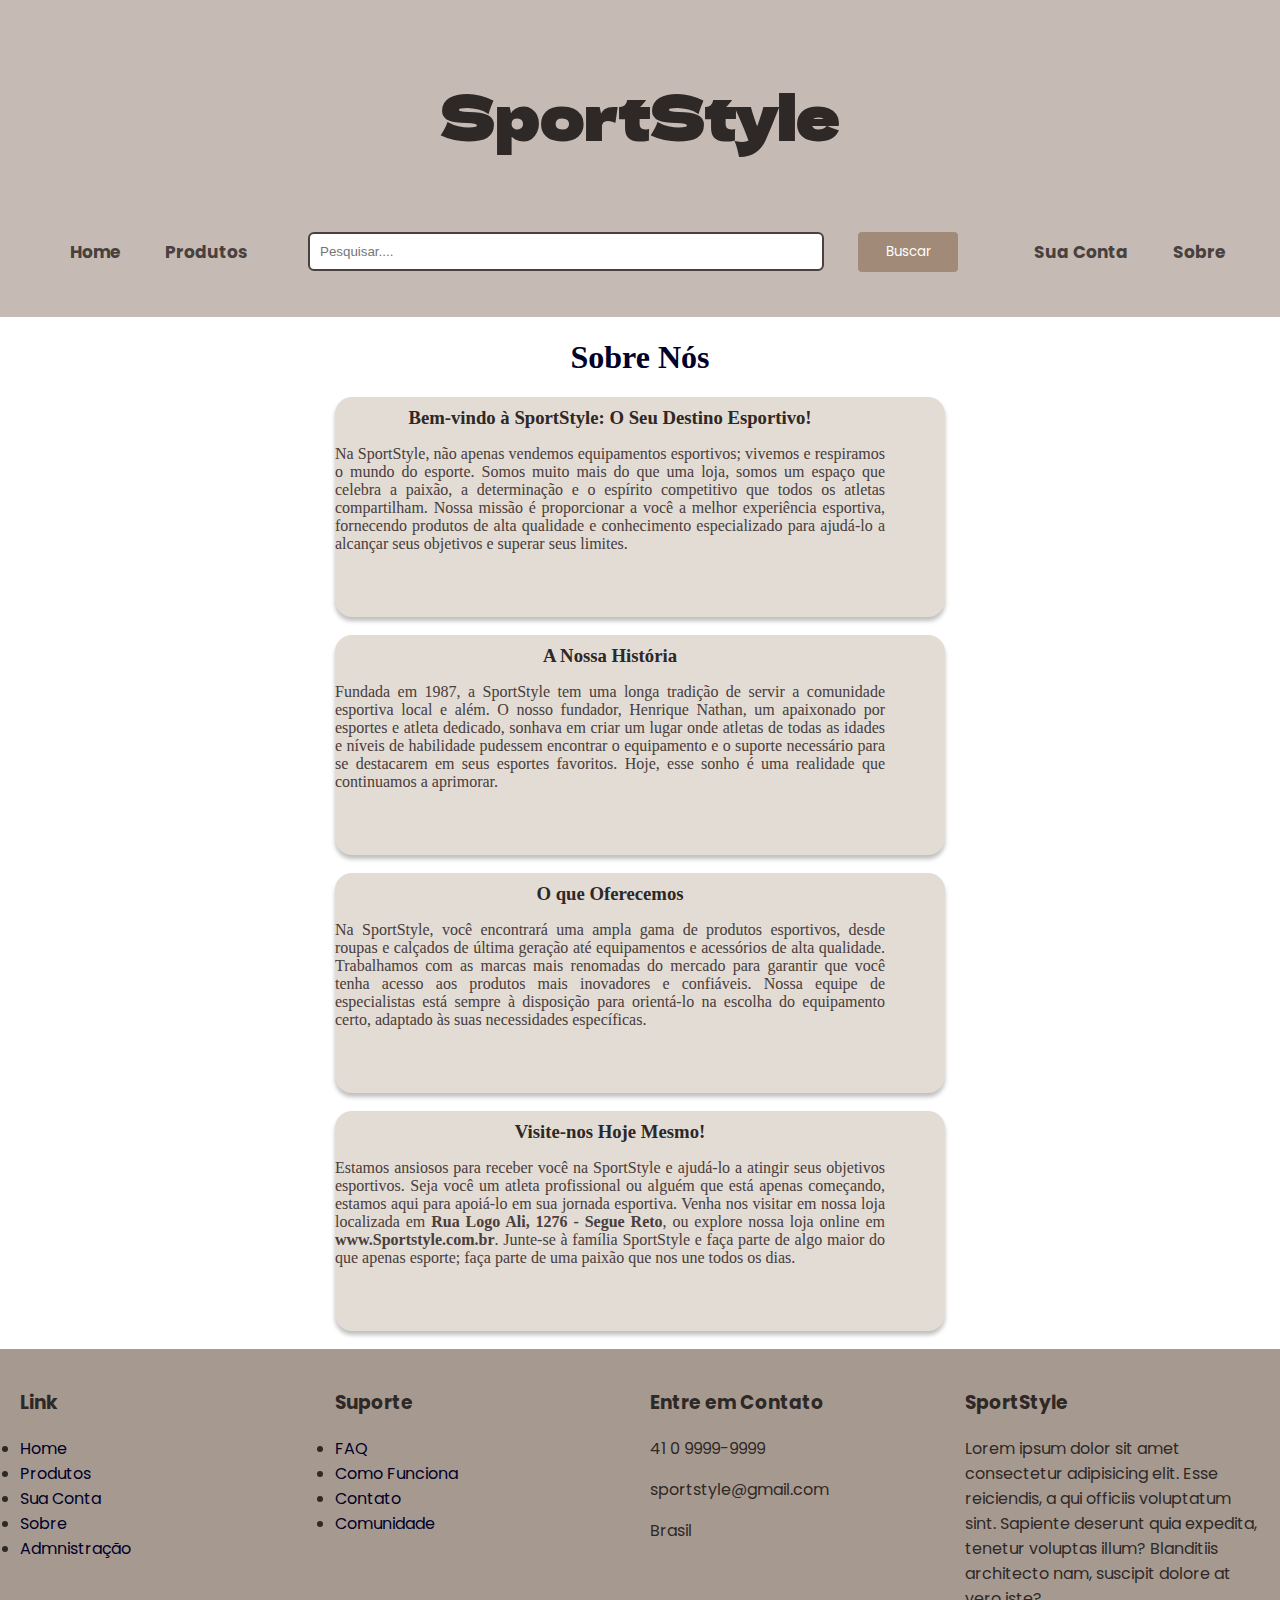
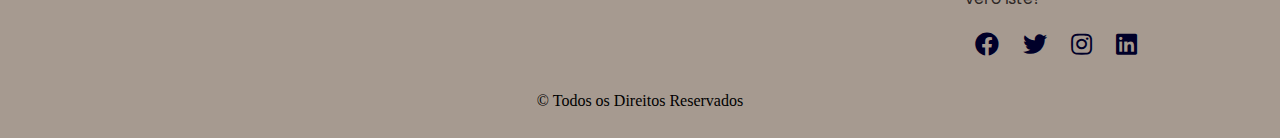
<file: sobre.html>
<!DOCTYPE html>
<html lang="PT-BR">
    <head>
        <meta charset="UTF-8">
        <meta name="viewport" content="width=device-width, initial-scale=1.0">
        <title>TEMA DO TRABALHO</title>
        <link href="./stylesobre.css" rel="stylesheet">
        <link rel="stylesheet" href="https://cdnjs.cloudflare.com/ajax/libs/font-awesome/5.15.3/css/all.min.css">
        <link rel="icon" href="./imagens/tenis-de-corrida.png" > 
    </head>
    <body>
        <header class="header">
            
            <div class="namepagina">
                <h1>SportStyle</h1>
            </div>

            <ul>                
                <a href="index.html"><li>Home</li></a>
                <a href="./produtos.html"><li>Produtos</li></a>

                <li class="none"><form class="form">
                    <input type="text" placeholder="Pesquisar....">
                    <button type="submit">Buscar</button>
                </form></li>

              
                <a href="./login.html"><li>Sua Conta</li></a>
                <a href="sobre.html"><li>Sobre</li></a> 
              
                                
            </ul>

        </header>                   
            <main> 
                <section>
                        <h1>Sobre Nós</h1>
                        <div id="block">
                            <h3> Bem-vindo à SportStyle: O Seu Destino Esportivo!</h3> 
                            <p> 
                                Na SportStyle, não apenas vendemos equipamentos esportivos; vivemos e respiramos o mundo do esporte. Somos muito mais do que uma loja, somos um espaço que celebra a paixão, a determinação e o espírito competitivo que todos os atletas compartilham. Nossa missão é proporcionar a você a melhor experiência esportiva, fornecendo produtos de alta qualidade e conhecimento especializado para ajudá-lo a alcançar seus objetivos e superar seus limites.
                            </p>
                        </div> 
                    </section> 
                   <br>
                    <section> 
                        <div id="block2"> 
                            <h3>A Nossa História</h3> 
                            <p>Fundada em 1987, a SportStyle tem uma longa tradição de servir a comunidade esportiva local e além. O nosso fundador, Henrique Nathan, um apaixonado por esportes e atleta dedicado, sonhava em criar um lugar onde atletas de todas as idades e níveis de habilidade pudessem encontrar o equipamento e o suporte necessário para se destacarem em seus esportes favoritos. Hoje, esse sonho é uma realidade que continuamos a aprimorar.</p>
                        </div>
                    </section> 
                    <br>
                    <section> 
                        <div id="block3">
                            <h3>O que Oferecemos</h3> 
                            <p>Na SportStyle, você encontrará uma ampla gama de produtos esportivos, desde roupas e calçados de última geração até equipamentos e acessórios de alta qualidade. Trabalhamos com as marcas mais renomadas do mercado para garantir que você tenha acesso aos produtos mais inovadores e confiáveis. Nossa equipe de especialistas está sempre à disposição para orientá-lo na escolha do equipamento certo, adaptado às suas necessidades específicas.</p>
                        </div>
                    </section> 
                    <br>
                    <section> 
                        <div id="block4"> 
                            <h3>Visite-nos Hoje Mesmo!</h3> 
                            <p>Estamos ansiosos para receber você na SportStyle e ajudá-lo a atingir seus objetivos esportivos. Seja você um atleta profissional ou alguém que está apenas começando, estamos aqui para apoiá-lo em sua jornada esportiva. Venha nos visitar em nossa loja localizada em <b> Rua Logo Ali, 1276 - Segue Reto</b>, ou explore nossa loja online em <b>www.Sportstyle.com.br</b>. Junte-se à família SportStyle e faça parte de algo maior do que apenas esporte; faça parte de uma paixão que nos une todos os dias.</p>
                        </div>
                    </section>
                </main>  
            </body>   
            <br> 

            <footer>
                <div class="footer-container">
                    <div class="footer-column">
                       
                    <h3>Link</h3>
                    <li><a href="#">Home</a></li>
                    <li><a href="#">Produtos</a></li>
                    <li><a href="#">Sua Conta</a></li>
                    <li><a href="#">Sobre</a></li>
                    <li><a href="ADM.html">Admnistração</a></li>
    
                    </div>
                    <div class="footer-column">
                        
                    <h3>Suporte</h3>
                    <li><a href="#">FAQ</a></li>
                    <li><a href="#">Como Funciona</a></li>
                    <li><a href="#">Contato</a></li>
                    <li><a href="#">Comunidade</a></li>
    
                    </div>
                    <div class="footer-column">
                        
                        <h3>Entre em Contato</h3>
                    
                        <p>41 0 9999-9999</p>
                    
                    
                        <p>sportstyle@gmail.com</p>
                    
                    
                        <p>Brasil</p>
                    
    
                    </div>
                    <div class="footer-column social-icons">
    
                        <h3>SportStyle</h3>
                        <p>Lorem ipsum dolor sit amet consectetur adipisicing elit. Esse reiciendis, a qui officiis voluptatum sint. Sapiente deserunt quia expedita, tenetur voluptas illum? Blanditiis architecto nam, suscipit dolore at vero iste?</p>
        
                        <a href="#"><i class="fab fa-facebook"></i></a>
                        <a href="#"><i class="fab fa-twitter"></i></a>
                        <a href="#"><i class="fab fa-instagram"></i></a>
                        <a href="#"><i class="fab fa-linkedin"></i></a>
                            
                        </div>
                    </div>
                </div>
                <p class="direitos">&copy Todos os Direitos Reservados <br><br> </p>
    
            </footer>
        </html>
</file>
<file: styleindex.css>
@import url('https://fonts.googleapis.com/css2?family=Dela+Gothic+One&display=swap');
@import url('https://fonts.googleapis.com/css2?family=Poppins&display=swap');
@import url('https://fonts.googleapis.com/css2?family=Poppins:wght@700&display=swap');


body {
    margin: 0;
    padding: 0;
    height: 100%;

}

.header{
    font-family: 'Poppins', sans-serif;
    padding: 20px;
    grid-area: header;
    background:  #c5bbb4;
}

.namepagina{
    color: #2e2826;
    margin: 0px;
    padding: 10px;
    text-align: center;
    font-family: 'Dela Gothic One', cursive;
    font-size: 30px;   
    
}

header ul{
    align-items: center;
    margin: 0;
    display: flex;
    background-color:transparent;     
    
}


header li{
    display: inline-block;
    flex-grow: 1;
    font-weight: bold;
    color: #4a403d;
    padding: 10px;
    margin-right: 25px;
    font-size: 17px;
}

.form {   
    margin-left: auto;
}

.form input{
    margin: 15px;
    padding: 10px;
    width: calc(100% - 204px);
    min-width: 200px;
    border: 2px solid #4a403d;
    border-radius: 6px;
}

.form button {
    font-family: 'Poppins', sans-serif; 
    background-color: #a18a77;
    color: #fff;
    border: none;
    border-radius: 4px;
    margin: 15px;
    width: 100px;
    padding: 10px 10px;   
    cursor: pointer;
}

.form button:hover {
    background-color:  #9f7d60;
}

/*==== CABEÇALHO CORRETO DAQUI PARA CIMA ====*/

/*aqui em baixo é alguns produtos*/
.main{
    grid-area: main;
    background-color: #ffffff;
 
}

.main h2{
    text-align: center;
    font-family: 'Poppins', sans-serif;
    
}

.produtos{
    text-align: center;
}


.item{    
    display: inline-block;
    background-color: #f5e8df;
    padding: 10px 2px;
    width: calc(33.33% - 46px);
    min-width: 200px;
    margin: 5px 10px;
    border-radius: 10px;
    text-align: center;
    width: 285px;
}

.item img {
    max-width: 50%;
    height: 150px}

.item h3 {
    font-family: 'Poppins', sans-serif;
    color: #2e2826;
    font-size: 20px;
    margin: 10px 0;
}

.item p {
    color: #2e2826;
    font-size: 16px;
    margin: 5px 0;
}



/*aqui em baixo é as imagens de promoção*/
.promocoesimg    {
    display: flex;
    justify-content: space-between;
    align-items: center;
    margin: 20px 0;
}

.promocao-item {
    flex: 1;
    text-align: center;
    padding: 0px 0px;

    
}

.promocao-item img {
    max-width: 100%;
    height: auto;
}



/*Propagando Horizontal*/
.propaganda-hori{
    text-align: center;
    max-width: 100%;
}

.propaganda-grande {
    text-align: center;
}






/*==== FOOTER CORRETO DAQUI PARA BAIXO ====*/

footer .direitos{
    background-color: #a69a90;
    margin: 0px;
    padding: 10px;
    text-align: center;
}

.footer-container {
    font-family: 'Poppins', sans-serif; 
    background-color: #a69a90;
    color: #2e2826;
    padding: 10px;
    display: flex;
    justify-content: space-between;
    max-width: 100%;
}

.footer-column {
    flex: 1;
    padding: 10px;
}


.footer-column a {
    text-decoration: none;
    color: #000029;
    
}

.social-icons a {
    color: #000029;
    margin: 0 10px;
    font-size: 24px;
}


.social-icons a:hover {
    color: #ae723a; 
}


/*====== Responsivo ======*/
@media (max-width: 981px) {
       
    header li {
        margin: 5px;
        font-size: 16px;
    }
    .form input {
        width: 60%;
    }
    .form button {
        width: 80px;
    }
    .main h2 {
        font-size: 24px;
    }
    
    .item h3 {
        font-size: 18px;
    }
    .item p {
        font-size: 14px;
    }
    .promocoesimg {
        flex-direction: column;
    }
    .promocao-item img {
        max-width: 100%;
    }
    .propaganda-grande{
        display: none;
    }
    .propaganda-hori{
        display: none;
    }
}

@media (max-width: 900px) {
    .namepagina {
        font-size: 20px;
    }
    .header li {
        font-size: 14px;
    }
    .form input {
        padding: 5px;
    }
    .form button {
        padding: 5px;
        width: 70px;
    }
    
    .item h3 {
        font-size: 16px;
    }
    .item p {
        font-size: 12px;
    }
    .promocoesimg {
        margin: 10px 0;
    }
}

@media (max-width: 660px) {
    .namepagina {
        font-size: 20px;
    }
    .header li {
        font-size: 14px;
    }
    .form input {
        display: none;
    }
    .form button {
        display: none;
    }
    
    .item h3 {
        font-size: 16px;
    }
    .item p {
        font-size: 12px;
    }
    .promocoesimg {
        margin: 10px 0;
    }
    .footer-container{
        font-size: 10px;
    }
}
</file>
<file: styleADM.css>
@import url('https://fonts.googleapis.com/css2?family=Dela+Gothic+One&display=swap');
@import url('https://fonts.googleapis.com/css2?family=Poppins&display=swap');
@import url('https://fonts.googleapis.com/css2?family=Poppins:wght@700&display=swap');


body {
    margin: 0;
    padding: 0;
    height: 100%;

}

.header{
    font-family: 'Poppins', sans-serif;
    padding: 20px;
    grid-area: header;
    background:  #c5bbb4;
}

.namepagina{
    color: #2e2826;
    margin: 0px;
    padding: 10px;
    text-align: center;
    font-family: 'Dela Gothic One', cursive;
    font-size: 30px;   
    
}

header ul{
    align-items: center;
    margin: 0;
    display: flex;
    background-color:transparent;     
    
}


header li{
    display: inline-block;
    flex-grow: 1;
    font-weight: bold;
    color: #4a403d;
    padding: 10px;
    margin-right: 25px;
    font-size: 17px;
}

.form {   
    margin-left: auto;
}

.form input{
    margin: 15px;
    padding: 10px;
    width: calc(100% - 204px);
    min-width: 200px;
    border: 2px solid #4a403d;
    border-radius: 6px;
}

.form button {
    font-family: 'Poppins', sans-serif; 
    background-color: #a18a77;
    color: #fff;
    border: none;
    border-radius: 4px;
    margin: 15px;
    width: 100px;
    padding: 10px 10px;   
    cursor: pointer;
}

.form button:hover {
    background-color:  #9f7d60;
}

/*==== CABEÇALHO CORRETO DAQUI PARA CIMA ====*/


main h3{ 
    text-align: center;
    font-family: 'Poppins', sans-serif; 
    
}



/*==== FOOTER CORRETO DAQUI PARA BAIXO ====*/

footer .direitos{
    background-color: #a69a90;
    margin: 0px;
    padding: 10px;
    text-align: center;
}

.footer-container {
    font-family: 'Poppins', sans-serif; 
    background-color: #a69a90;
    color: #2e2826;
    padding: 10px;
    display: flex;
    justify-content: space-between;
    max-width: 100%;
}

.footer-column {
    flex: 1;
    padding: 10px;
}


.footer-column a {
    text-decoration: none;
    color: #000029;
    
}

.social-icons a {
    color: #000029;
    margin: 0 10px;
    font-size: 24px;
}


.social-icons a:hover {
    color: #ae723a; 
}

@media (max-width: 981px) {
       
    header li {
        margin: 5px;
        font-size: 16px;
    }
    .form input {
        width: 60%;
    }
    .form button {
        width: 80px;
    }
    .main h2 {
        font-size: 24px;
    }
    p {
        font-size: 14px;
    }
}

@media (max-width: 900px) {
    .namepagina {
        font-size: 20px;
    }
    .header li {
        font-size: 14px;
    }
    .form input {
        padding: 5px;
    }
    .form button {
        padding: 5px;
        width: 70px;
    }
    p {
        font-size: 14px;
    }
}

@media (max-width: 660px) {
    .namepagina {
        font-size: 20px;
    }
    .header li {
        font-size: 14px;
    }
    .form input {
        display: none;
    }
    .form button {
        display: none;
    }

    .footer-container{
        font-size: 12px;
    }

    p {
        font-size: 14px;
    }
}
</file>
<file: stylecadastro.css>
@import url('https://fonts.googleapis.com/css2?family=Dela+Gothic+One&display=swap');
@import url('https://fonts.googleapis.com/css2?family=Poppins&display=swap');
@import url('https://fonts.googleapis.com/css2?family=Poppins:wght@700&display=swap');




body {
    margin: 0;
    padding: 0;
    height: 100%;

}

.header{
    font-family: 'Poppins', sans-serif;
    padding: 20px;
    grid-area: header;
    background:  #c5bbb4;
}

.namepagina{
    color: #2e2826;
    margin: 0px;
    padding: 10px;
    text-align: center;
    font-family: 'Dela Gothic One', cursive;
    font-size: 30px;   
    
}

header ul{
    align-items: center;
    margin: 0;
    display: flex;
    background-color:transparent;     
    
}

#cadastrar {
    width: 100%;
}

header li{
    display: inline-block;
    flex-grow: 1;
    font-weight: bold;
    color: #4a403d;
    padding: 10px;
    margin-right: 25px;
    font-size: 17px;
}

.form {   
    margin-left: auto;
}

.form input{
    margin: 15px;
    padding: 10px;
    width: calc(100% - 204px);
    min-width: 200px;
    border: 2px solid #4a403d;
    border-radius: 6px;
}

.form button {
    font-family: 'Poppins', sans-serif; 
    background-color: #a18a77;
    color: #fff;
    border: none;
    border-radius: 4px;
    margin: 15px;
    width: 100px;
    padding: 10px 10px;   
    cursor: pointer;
}

.form button:hover {
    background-color:  #9f7d60;
}

#botaologin {
    float: right;
    padding: 10px 100px;

}

body
{
    background-color: rgb(255, 255, 255);
    font-family: 'Poppins', sans-serif;
    margin: 0;
    padding: 0;
}

main {
    width: 50%;
    margin: 40px auto;
    padding: 40px;
    background-color:#e3dcd5;
    box-shadow: 5px 5px 10px rgba(0, 0, 0, 0.1);
    border-radius: 20px;
}

main h1 {
    color: rgb(255, 255, 255);
    font-size: 60px;
}

h2 {
    color: black;
    font-size: 30px;
}

p {
    color: #000000;
    font-size: 16px;
}
form{
    display: flex;
    justify-content: space-around;
    flex-wrap: wrap;
    flex-direction: row;
}

input {
    flex-grow: 1;
    flex-basis: 200px;
    padding: 12px;
    border: 2px solid #0000003b;
    border-radius: 7px;
    margin: 8px;
}

#nome, #email, #telefone{
    flex-basis: 600px;
}

#senha, #confirmarSenha{            
    flex-basis: 250px;
}

main button {
    flex-grow: 1;
    background-color: #a18a77;
    color: #fff;
    border: none;
    padding: 10px 20px;
    margin: 5px;
    cursor: pointer;
    flex-basis: 100px;
    border-radius: 7px;
}

button[type="reset"]{            
    background-color:  #756c5d;
}

button:hover {
    background-color: #9f7d60;
}

button[type="reset"]:hover{            
    background-color: #ac7727;
}

footer .direitos{
    background-color: #a69a90;
    margin: 0px;
    padding: 10px;
    text-align: center;
}

.footer-container {
    font-family: 'Poppins', sans-serif; 
    background-color: #a69a90;
    color: #2e2826;
    padding: 10px;
    display: flex;
    justify-content: space-between;
    max-width: 100%;
}

.footer-column {
    flex: 1;
    padding: 10px;
}


.footer-column a {
    text-decoration: none;
    color: #000029;
    
}

.social-icons a {
    color: #000029;
    margin: 0 10px;
    font-size: 24px;
}


.social-icons a:hover {
    color: #ae723a; 
}

@media (max-width: 981px) {
       
    header li {
        margin: 5px;
        font-size: 16px;
    }
    .form input {
        width: 60%;
    }
    .form button {
        width: 80px;
    }
    .main h2 {
        font-size: 24px;
    }
    p {
        font-size: 14px;
    }
}

@media (max-width: 900px) {
    .namepagina {
        font-size: 20px;
    }
    .header li {
        font-size: 14px;
    }
    .form input {
        padding: 5px;
    }
    .form button {
        padding: 5px;
        width: 70px;
    }
    p {
        font-size: 14px;
    }
}

@media (max-width: 660px) {
    .namepagina {
        font-size: 20px;
    }
    .header li {
        font-size: 14px;
    }
    .form input {
        display: none;
    }
    .form button {
        display: none;
    }

    .footer-container{
        font-size: 12px;
    }

    p {
        font-size: 14px;
    }
}
</file>
<file: stylelogin.css>
@import url('https://fonts.googleapis.com/css2?family=Dela+Gothic+One&display=swap');
@import url('https://fonts.googleapis.com/css2?family=Poppins&display=swap');
@import url('https://fonts.googleapis.com/css2?family=Poppins:wght@700&display=swap');


body {
    margin: 0;
    padding: 0;
    height: 100%;

}

.header{
    font-family: 'Poppins', sans-serif;
    padding: 20px;
    grid-area: header;
    background:  #c5bbb4;
}

.namepagina {
    color: #2e2826;
    margin: 0px;
    padding: 10px;
    text-align: center;
    font-family: 'Dela Gothic One', cursive;
    font-size: 30px;   
    
}


header ul{
    align-items: center;
    margin: 0;
    display: flex;
    background-color:transparent;     
    
}


header li{
    display: inline-block;
    flex-grow: 1;
    font-weight: bold;
    color: #4a403d;
    padding: 10px;
    margin-right: 25px;
    font-size: 17px;
}

.form {   
    margin-left: auto;
}

.form input{
    margin: 15px;
    padding: 10px;
    width: calc(100% - 204px);
    min-width: 200px;
    border: 2px solid #4a403d;
    border-radius: 6px;
}

.form button {
    font-family: 'Poppins', sans-serif; 
    background-color: #a18a77;
    color: #fff;
    border: none;
    border-radius: 4px;
    margin: 15px;
    width: 100px;
    padding: 10px 10px;   
    cursor: pointer;
}

.form button:hover {
    background-color:  #9f7d60;
}

#botaoentrar {
    padding: 14px;
    width: 100%;
}

#botaocadastro {
    float: right;
    padding: 10px 60px;

}

body
{
    background-color: rgb(255, 255, 255);
    font-family: 'Poppins', sans-serif;
    margin: 0;
    padding: 0;
}

main {
    width: 50%;
    margin: 40px auto;
    padding: 40px;
    background-color: #e3dcd5;
    box-shadow: 5px 5px 10px rgba(0, 0, 0, 0.1);
    border-radius: 20px;
}

main h1 {
    color: rgb(255, 255, 255);
    font-size: 60px;
}

h2 {
    color: black;
    font-size: 30px;
}

p {
    color: #000000;
    font-size: 16px;
}
form {
    display: flex;
    justify-content: space-around;
    flex-wrap: wrap;
    flex-direction: row;
}

input {
    flex-grow: 1;
    flex-basis: 200px;
    padding: 12px;
    border: 2px solid #0000003b;
    border-radius: 7px;
    margin: 8px;
}

#nome, #email, #telefone{
    flex-basis: 600px;
}

#senha, #confirmarSenha{            
    flex-basis: 250px;
}

main button {
    flex-grow: 1;
    background-color: #a18a77;
    color: #fff;
    border: none;
    padding: 10px 20px;
    margin: 5px;
    cursor: pointer;
    flex-basis: 100px;
    border-radius: 7px;
}

button[type="reset"]{            
    background-color: #756c5d;
}

button:hover {
    background-color:#9f7d60;
}

button[type="reset"]:hover{            
    background-color: #ac7727;
}

footer .direitos{
    background-color: #a69a90;
    margin: 0px;
    padding: 10px;
    text-align: center;
}

.footer-container {
    font-family: 'Poppins', sans-serif; 
    background-color: #a69a90;
    color: #2e2826;
    padding: 10px;
    display: flex;
    justify-content: space-between;
    max-width: 100%;
}

.footer-column {
    flex: 1;
    padding: 10px;
}


.footer-column a {
    text-decoration: none;
    color: #000029;
    
}

.social-icons a {
    color: #000029;
    margin: 0 10px;
    font-size: 24px;
}


.social-icons a:hover {
    color: #ae723a; 
}

@media (max-width: 981px) {
       
    header li {
        margin: 5px;
        font-size: 16px;
    }
    .form input {
        width: 60%;
    }
    .form button {
        width: 80px;
    }
    .main h2 {
        font-size: 24px;
    }
    p {
        font-size: 14px;
    }
}

@media (max-width: 900px) {
    .namepagina {
        font-size: 20px;
    }
    .header li {
        font-size: 14px;
    }
    .form input {
        padding: 5px;
    }
    .form button {
        padding: 5px;
        width: 70px;
    }
    p {
        font-size: 14px;
    }
}

@media (max-width: 660px) {
    .namepagina {
        font-size: 20px;
    }
    .header li {
        font-size: 14px;
    }
    .form input {
        display: none;
    }
    .form button {
        display: none;
    }

    .footer-container{
        font-size: 12px;
    }

    p {
        font-size: 14px;
    }
}
</file>
<file: styleprodutos.css>
@import url('https://fonts.googleapis.com/css2?family=Dela+Gothic+One&display=swap');
@import url('https://fonts.googleapis.com/css2?family=Poppins&display=swap');
@import url('https://fonts.googleapis.com/css2?family=Poppins:wght@700&display=swap');


body {
    margin: 0;
    padding: 0;
    height: 100%;

}

.header{
    font-family: 'Poppins', sans-serif;
    padding: 20px;
    grid-area: header;
    background:  #c5bbb4;
}

.namepagina{
    color: #2e2826;
    margin: 0px;
    padding: 10px;
    text-align: center;
    font-family: 'Dela Gothic One', cursive;
    font-size: 30px;   
    
}

header ul{
    align-items: center;
    margin: 0;
    display: flex;
    background-color:transparent;     
    
}


header li{
    display: inline-block;
    flex-grow: 1;
    font-weight: bold;
    color: #4a403d;
    padding: 10px;
    margin-right: 25px;
    font-size: 17px;
}

.form {   
    margin-left: auto;
}

.form input{
    margin: 15px;
    padding: 10px;
    width: calc(100% - 204px);
    min-width: 200px;
    border: 2px solid #4a403d;
    border-radius: 6px;
}

.form button {
    font-family: 'Poppins', sans-serif; 
    background-color: #a18a77;
    color: #fff;
    border: none;
    border-radius: 4px;
    margin: 15px;
    width: 100px;
    padding: 10px 10px;   
    cursor: pointer;
}

.form button:hover {
    background-color:  #9f7d60;
}

/*==== CABEÇALHO CORRETO DAQUI PARA CIMA ====*/



/* ====== CATEGORIAS E PRODUTOS====== */
.main {
    display: grid;
    grid-template-columns: 1fr 3fr;
    padding: 20px;
    margin: 20px;
    font-family: 'Poppins', sans-serif; 
}

.categorias {
    background-color: #f2f2f2;
    padding: 50px;
    border-radius: 10px;
    color: #2e2826;
}

.categorias h2 {
    font-size: 24px;
      
}

.categorias ul {
    list-style: none;
    padding: 0;
}

.categorias li {
    margin: 5px;
    font-weight: bold;
    
}

.grid-produtos {
    display: grid;
    grid-template-columns: repeat(3, 1fr);
    gap: 20px;
}

.produtos{
    text-align: center;
}


.item{    
    display: inline-block;
    background-color:#f3ede8;
    padding: 10px 2px;
    width: calc(33.33% - 46px);
    min-width: 200px;
    margin: 5px 10px;
    border-radius: 10px;
    text-align: center;
    width: 300px;
}

.item img {
    max-width: 50%;
    height: 100px}

.item h3 {
    font-family: 'Poppins', sans-serif;
    color: #2e2826;
    font-size: 20px;
    margin: 10px 0;
}

.item p {
    color: #000029;
    font-size: 16px;
    margin: 5px 0;
}

#botaocomprar{
    font-family: 'Poppins', sans-serif; 
    background-color: #a18a77;
    color: #fff;
    border: none;
    border-radius: 4px;
    width: 100px;
    padding: 10px 10px;   
    cursor: pointer;
}

#botaocomprar:hover {
    background-color:  #a07652;
}





/*==== FOOTER CORRETO DAQUI PARA BAIXO ====*/

footer .direitos{
    background-color: #a69a90;
    margin: 0px;
    padding: 10px;
    text-align: center;
}

.footer-container {
    font-family: 'Poppins', sans-serif; 
    background-color: #a69a90;
    color: #2e2826;
    padding: 10px;
    display: flex;
    justify-content: space-between;
    max-width: 100%;
}

.footer-column {
    flex: 1;
    padding: 10px;
}


.footer-column a {
    text-decoration: none;
    color: #000029;
    
}

.social-icons a {
    color: #000029;
    margin: 0 10px;
    font-size: 24px;
}


.social-icons a:hover {
    color: #ae723a; 
}



/*====== Responsivo ======*/
@media (max-width: 981px) {
       
    header li {
        margin: 5px;
        font-size: 16px;
    }
    .form input {
        width: 60%;
    }
    .form button {
        width: 80px;
    }
    
        
}

@media (max-width: 900px) {
    .namepagina {
        font-size: 20px;
    }
    .header li {
        font-size: 14px;
    }
    .form input {
        padding: 5px;
    }
    .form button {
        padding: 5px;
        width: 70px;
    }
    
   
}

@media (max-width: 660px) {
    .namepagina {
        font-size: 20px;
    }
    .header li {
        font-size: 14px;
    }
    .form input {
        display: none;
    }
    .form button {
        display: none;
    }    
    .footer-container{
        font-size: 10px;
    }
}

@media (max-width: 1270px) {
    .categorias {
        padding: 10px;
    }

    .categorias h2 {
        font-size: 20px;
    }

    .categorias ul {
        padding: 0;
    }

    .categorias li {
        margin: 3px;
    }

    .grid-produtos {
        grid-template-columns: repeat(2, 1fr);
        gap: 10px;
    }

    .item {
        width: 100%;
        max-width: 100%;
    }
}

@media (max-width: 900px) {
    .categorias {
        padding: 5px;
    }

    .grid-produtos {
        grid-template-columns: repeat(2, 1fr);
        gap: 10px;
    }

    .item {
        width: 50%;
        max-width: 100%;
    }
}
</file>
<file: stylesobre.css>
@import url('https://fonts.googleapis.com/css2?family=Dela+Gothic+One&display=swap');
@import url('https://fonts.googleapis.com/css2?family=Poppins&display=swap');
@import url('https://fonts.googleapis.com/css2?family=Poppins:wght@700&display=swap');


body {
    margin: 0;
    padding: 0;
    height: 100%;

}

.header{
    font-family: 'Poppins', sans-serif;
    padding: 20px;
    grid-area: header;
    background:  #c5bbb4;
}

.namepagina{
    color: #2e2826;
    margin: 0px;
    padding: 10px;
    text-align: center;
    font-family: 'Dela Gothic One', cursive;
    font-size: 30px;   
    
}

header ul{
    align-items: center;
    margin: 0;
    display: flex;
    background-color:transparent;     
    
}


header li{
    display: inline-block;
    flex-grow: 1;
    font-weight: bold;
    color: #4a403d;
    padding: 10px;
    margin-right: 25px;
    font-size: 17px;
}

.form {   
    margin-left: auto;
}

.form input{
    margin: 15px;
    padding: 10px;
    width: calc(100% - 204px);
    min-width: 200px;
    border: 2px solid #4a403d;
    border-radius: 6px;
}

.form button {
    font-family: 'Poppins', sans-serif; 
    background-color: #a18a77;
    color: #fff;
    border: none;
    border-radius: 4px;
    margin: 15px;
    width: 100px;
    padding: 10px 10px;   
    cursor: pointer;
}

.form button:hover {
    background-color:  #9f7d60;
}

/*==== CABEÇALHO CORRETO DAQUI PARA CIMA ====*/

body{
    background-color: rgb(255, 255, 255);

}

main{ 

    width: 80%; 
    margin: auto; 
    border: radius 30px;
    text-shadow: 0px 0px 0px rgba(0, 0, 0, 0.1);
} 

main h1{ 
    color:#000029;
    text-align: center; 

} 
main h3{ 
    color: #2e2826;
    margin:0 auto;
    text-align: center;
}
#block{ 
    box-align: center;
    padding-top: 10px; 
    padding-bottom: 10px;
    padding-left: 50px; 
    padding-right: 60px; 
    padding-inline-start: 0%; 
    border-radius: 17px; 
    border: 1px; 
    box-shadow: 0px 4px 4px 0px rgba(0, 0, 0, 0.25);
    background-color:#e3dcd5;
    width: 550px; 
    height: 200px; 
    margin: 0 auto;  
    color: #4a403d; 
    text-align: justify;

} 
#block2{ 
    box-align: center;
    padding-top: 10px; 
    padding-bottom: 10px;
    padding-left: 50px; 
    padding-right: 60px; 
    padding-inline-start: 0%; 
    border-radius: 17px; 
    border: 1px; 
    box-shadow: 0px 4px 4px 0px rgba(0, 0, 0, 0.25);
    background-color:#e3dcd5;
    width: 550px; 
    height: 200px; 
    margin: 0 auto;  
    color: #4a403d; 
    text-align: justify;
} 
#block3{ 
    box-align: center;
    padding-top: 10px; 
    padding-bottom: 10px;
    padding-left: 50px; 
    padding-right: 60px; 
    padding-inline-start: 0%; 
    border-radius: 17px; 
    border: 1px; 
    box-shadow: 0px 4px 4px 0px rgba(0, 0, 0, 0.25);
    background-color:#e3dcd5;
    width: 550px; 
    height: 200px; 
    margin: 0 auto;  
    color: #4a403d; 
    text-align: justify;
}


#block4{ 
    box-align: center;
    padding-top: 10px; 
    padding-bottom: 10px;
    padding-left: 50px; 
    padding-right: 60px; 
    padding-inline-start: 0%; 
    border-radius: 17px; 
    border: 1px; 
    box-shadow: 0px 4px 4px 0px rgba(0, 0, 0, 0.25);
    background-color:#e3dcd5;
    width: 550px; 
    height: 200px; 
    margin: auto; 
    color: #4a403d; 
    text-align: justify;
}

/*==== FOOTER CORRETO DAQUI PARA BAIXO ====*/

footer .direitos{
    background-color: #a69a90;
    margin: 0px;
    padding: 10px;
    text-align: center;
}

.footer-container {
    font-family: 'Poppins', sans-serif; 
    background-color: #a69a90;
    color: #2e2826;
    padding: 10px;
    display: flex;
    justify-content: space-between;
    max-width: 100%;
}

.footer-column {
    flex: 1;
    padding: 10px;
}


.footer-column a {
    text-decoration: none;
    color: #000029;
    
}

.social-icons a {
    color: #000029;
    margin: 0 10px;
    font-size: 24px;
}


.social-icons a:hover {
    color: #ae723a; 
}

/*====== Responsivo ======*/
@media (max-width: 981px) {
       
    header li {
        margin: 5px;
        font-size: 16px;
    }
    .form input {
        width: 60%;
    }
    .form button {
        width: 80px;
    }
    
}

@media (max-width: 900px) {
    .namepagina {
        font-size: 20px;
    }
    .header li {
        font-size: 14px;
    }
    .form input {
        padding: 5px;
    }
    .form button {
        padding: 5px;
        width: 50px;
    }
    
}

@media (max-width: 838px) {
   
    .form input {
        padding: 5px;
    }
    .form button {
        padding: 5px;
        width: 50px;
    }
    
}

@media (max-width: 798px) {
    .namepagina {
        font-size: 20px;
    }
    .header li {
        font-size: 14px;
    }
    .form input {
        display: none;
    }
    .form button {
        display: none;
    }
    
    
    .footer-container{
        font-size: 10px;
    }
}
</file>
